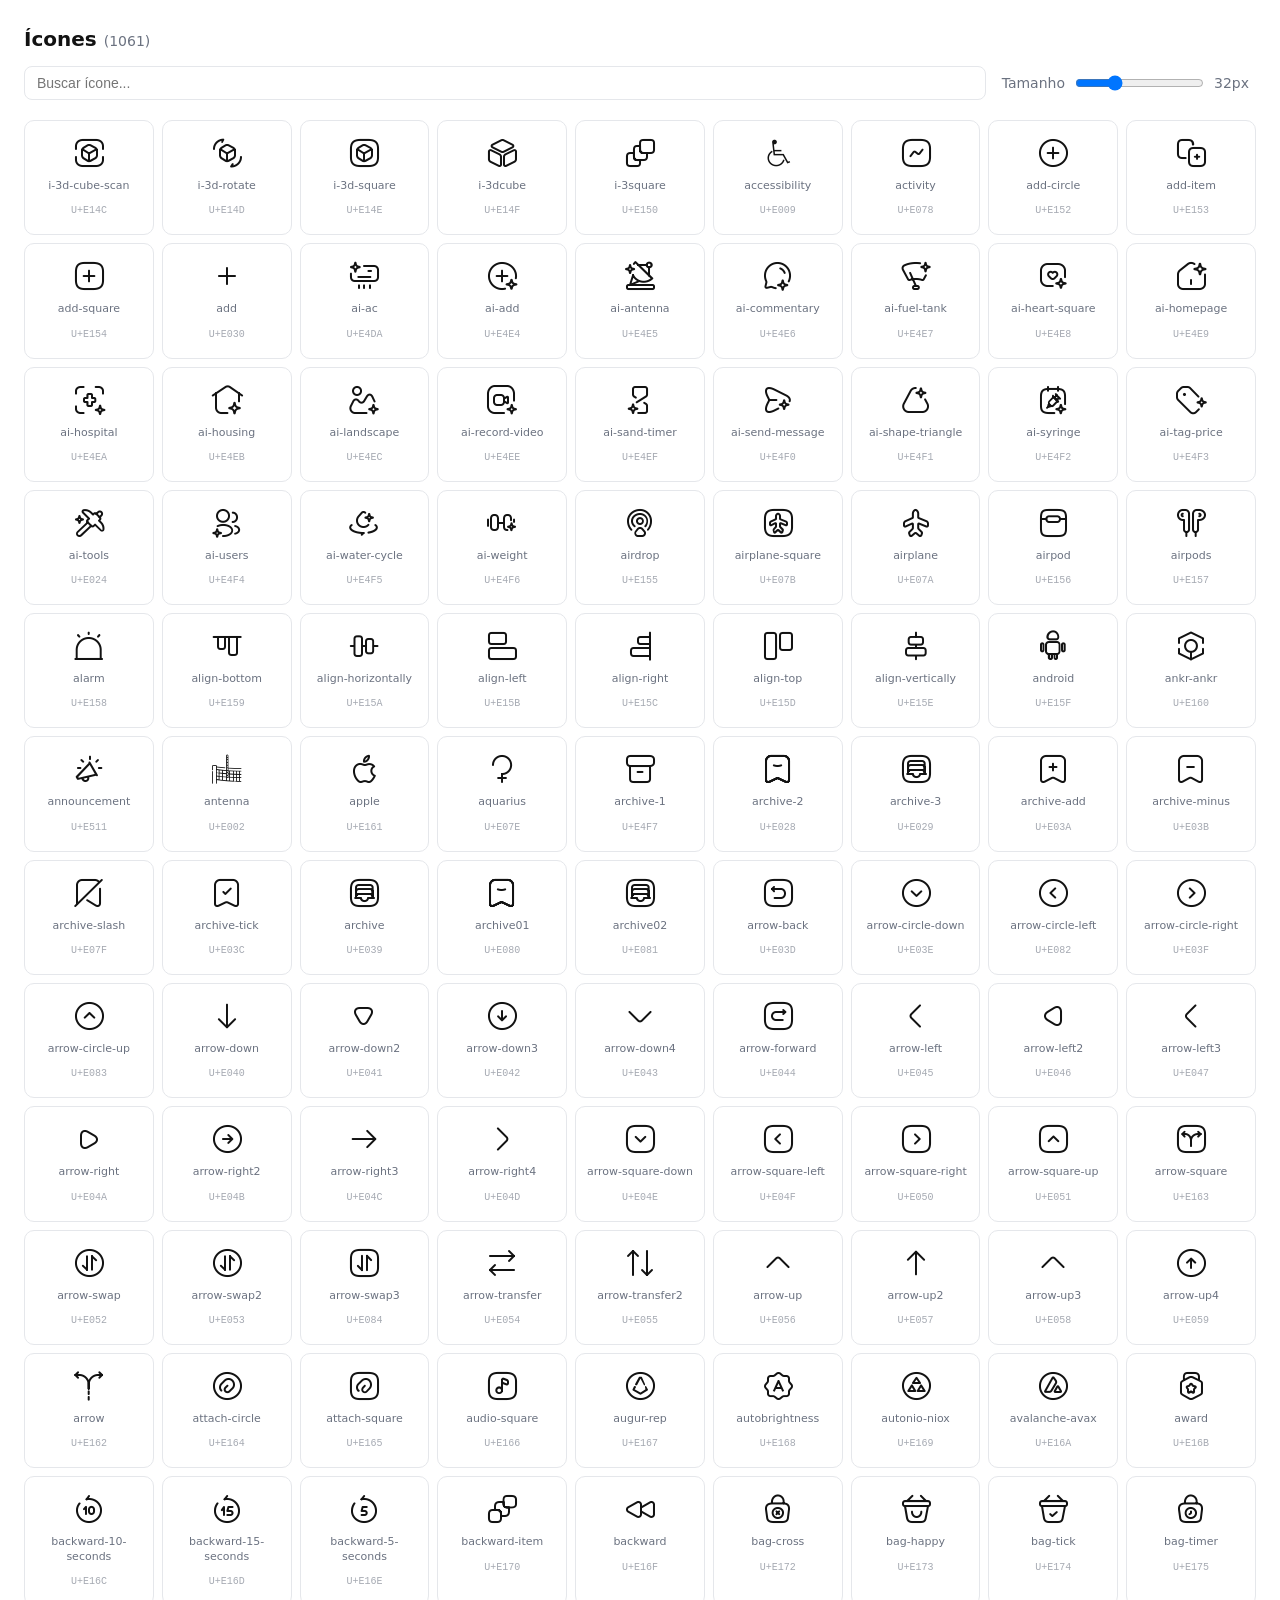
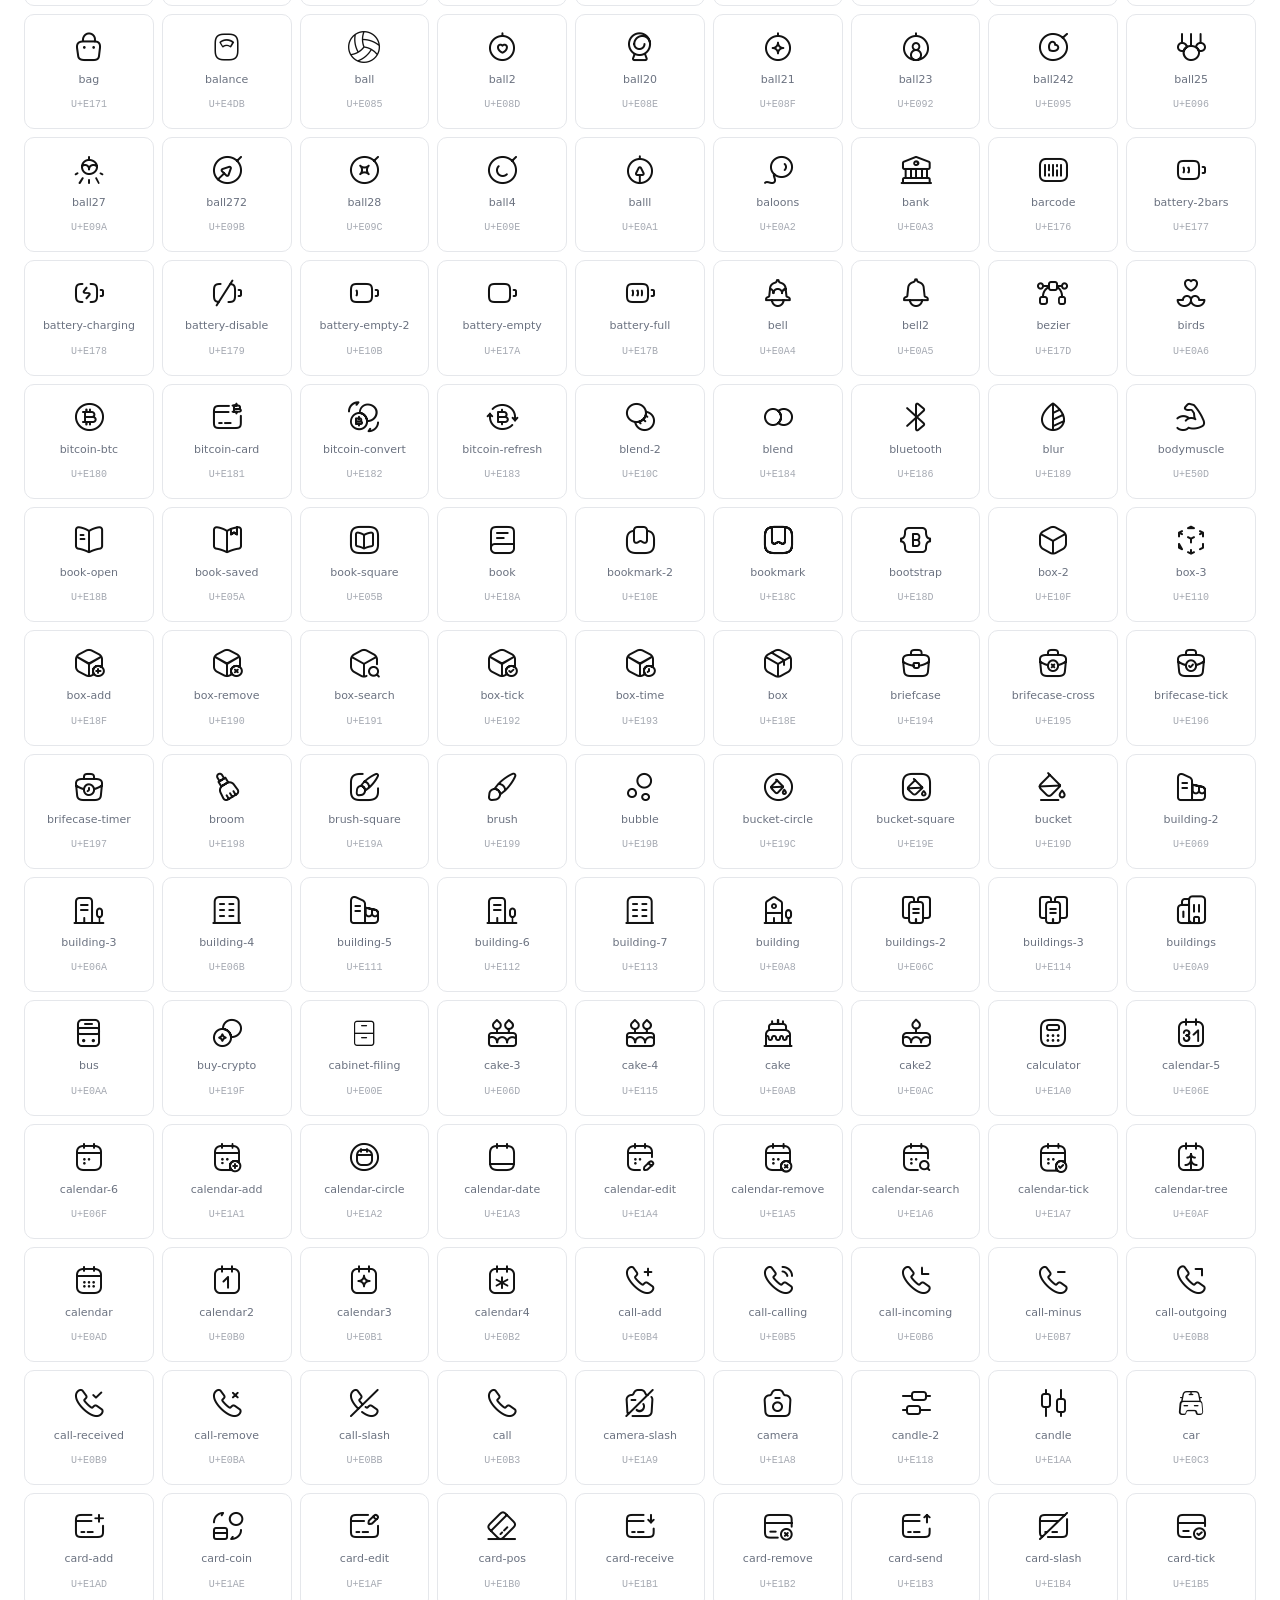
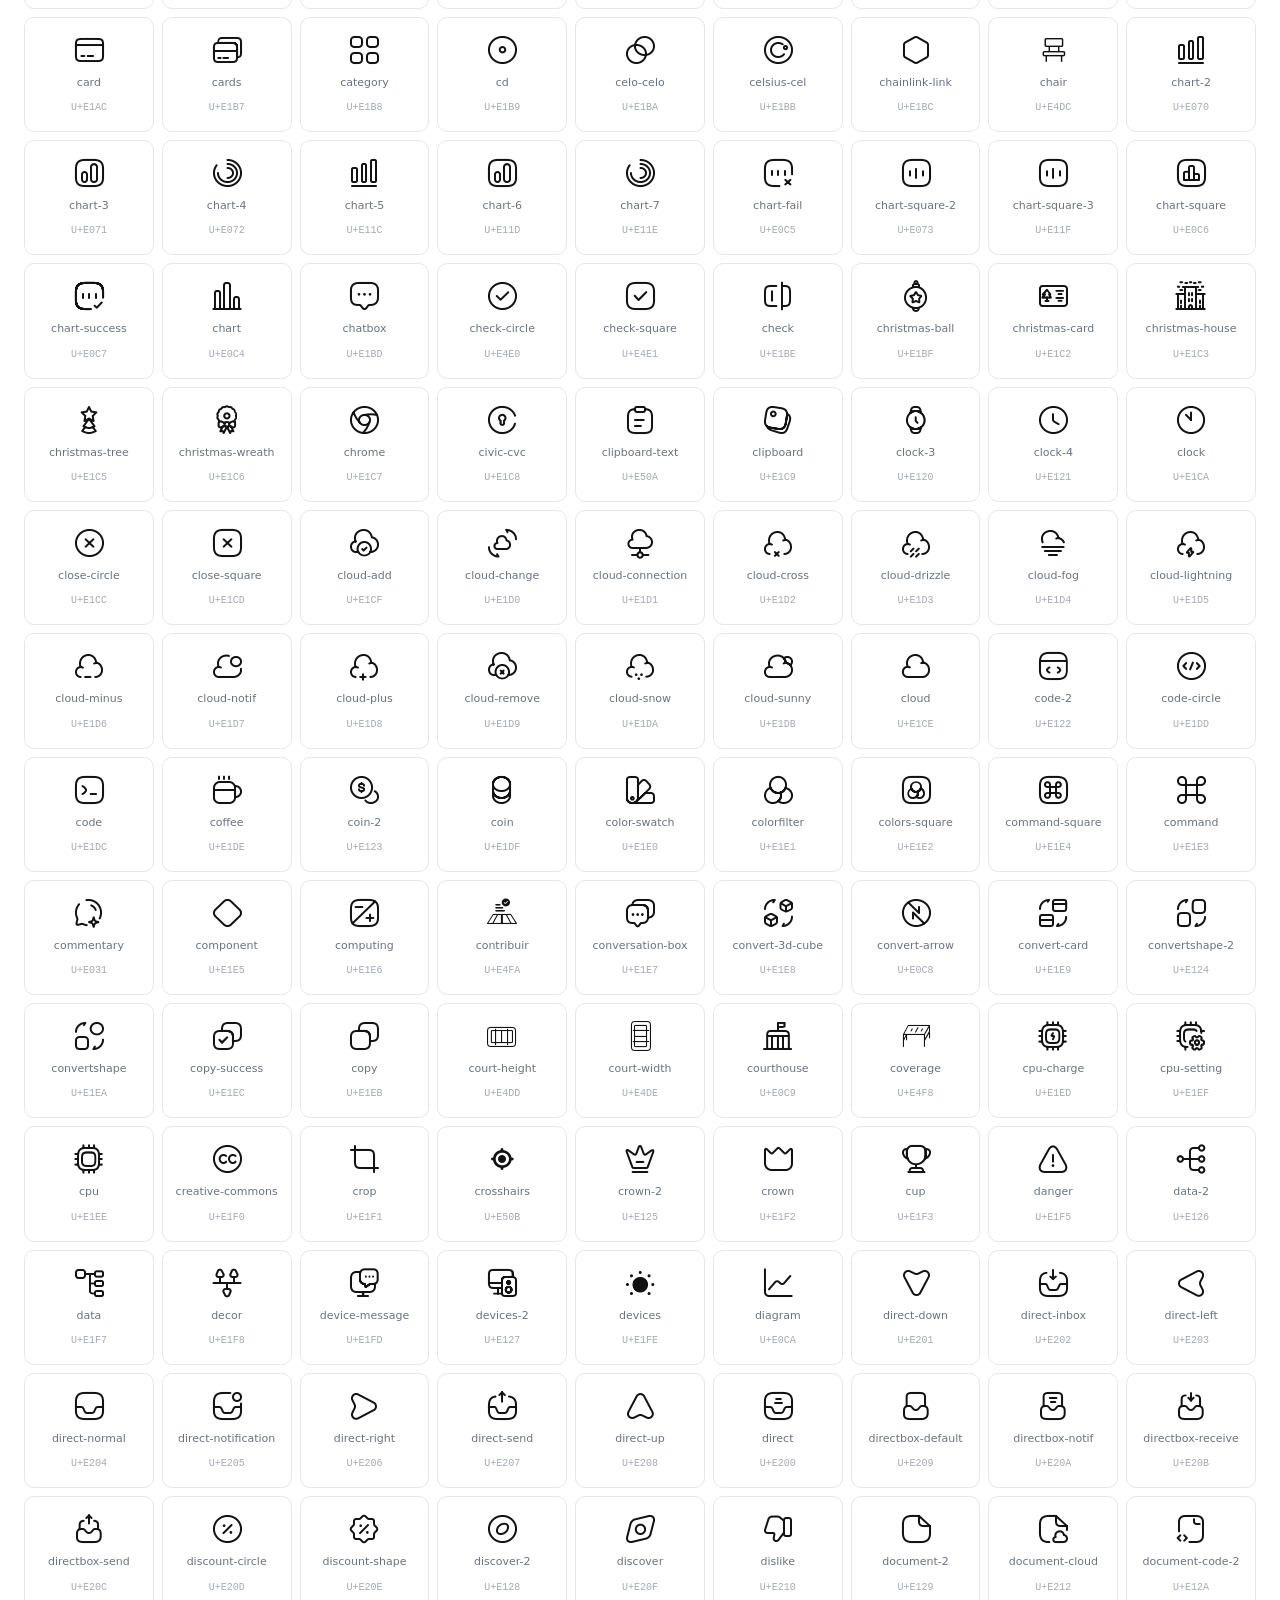
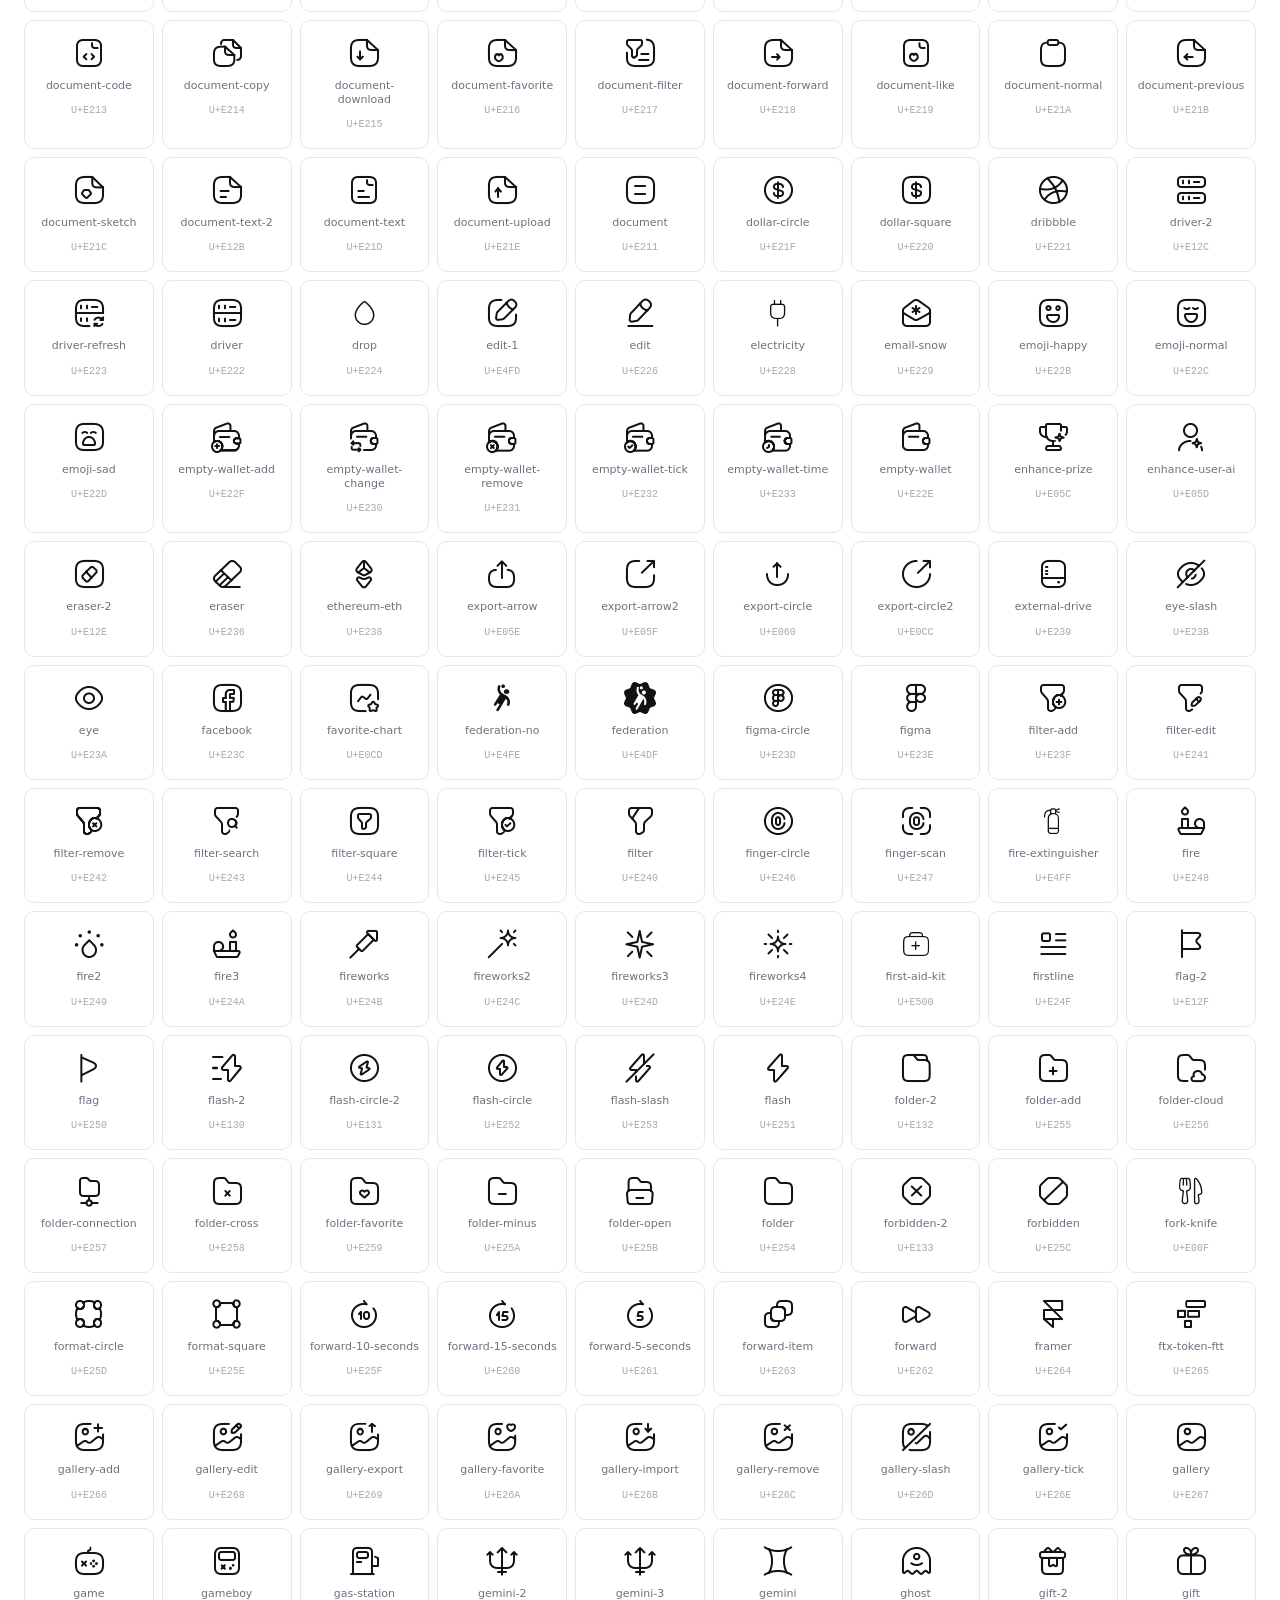
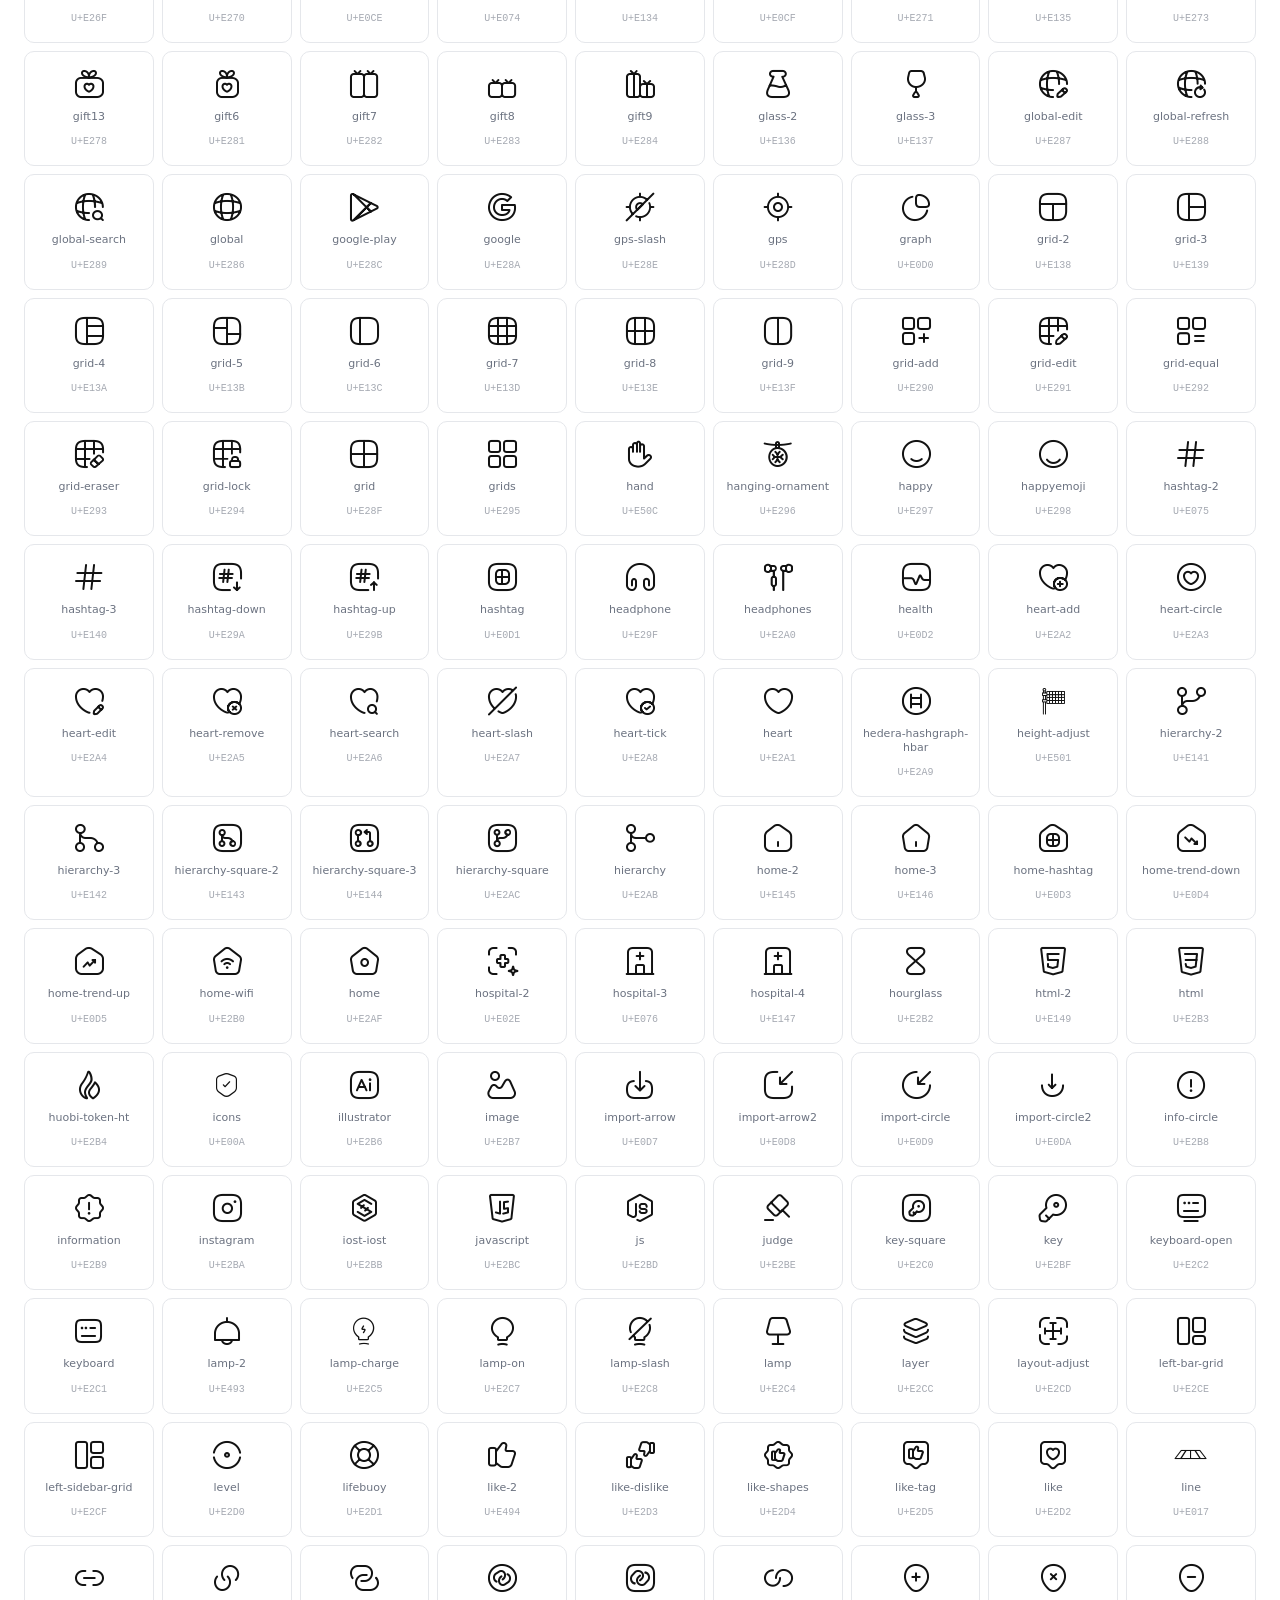
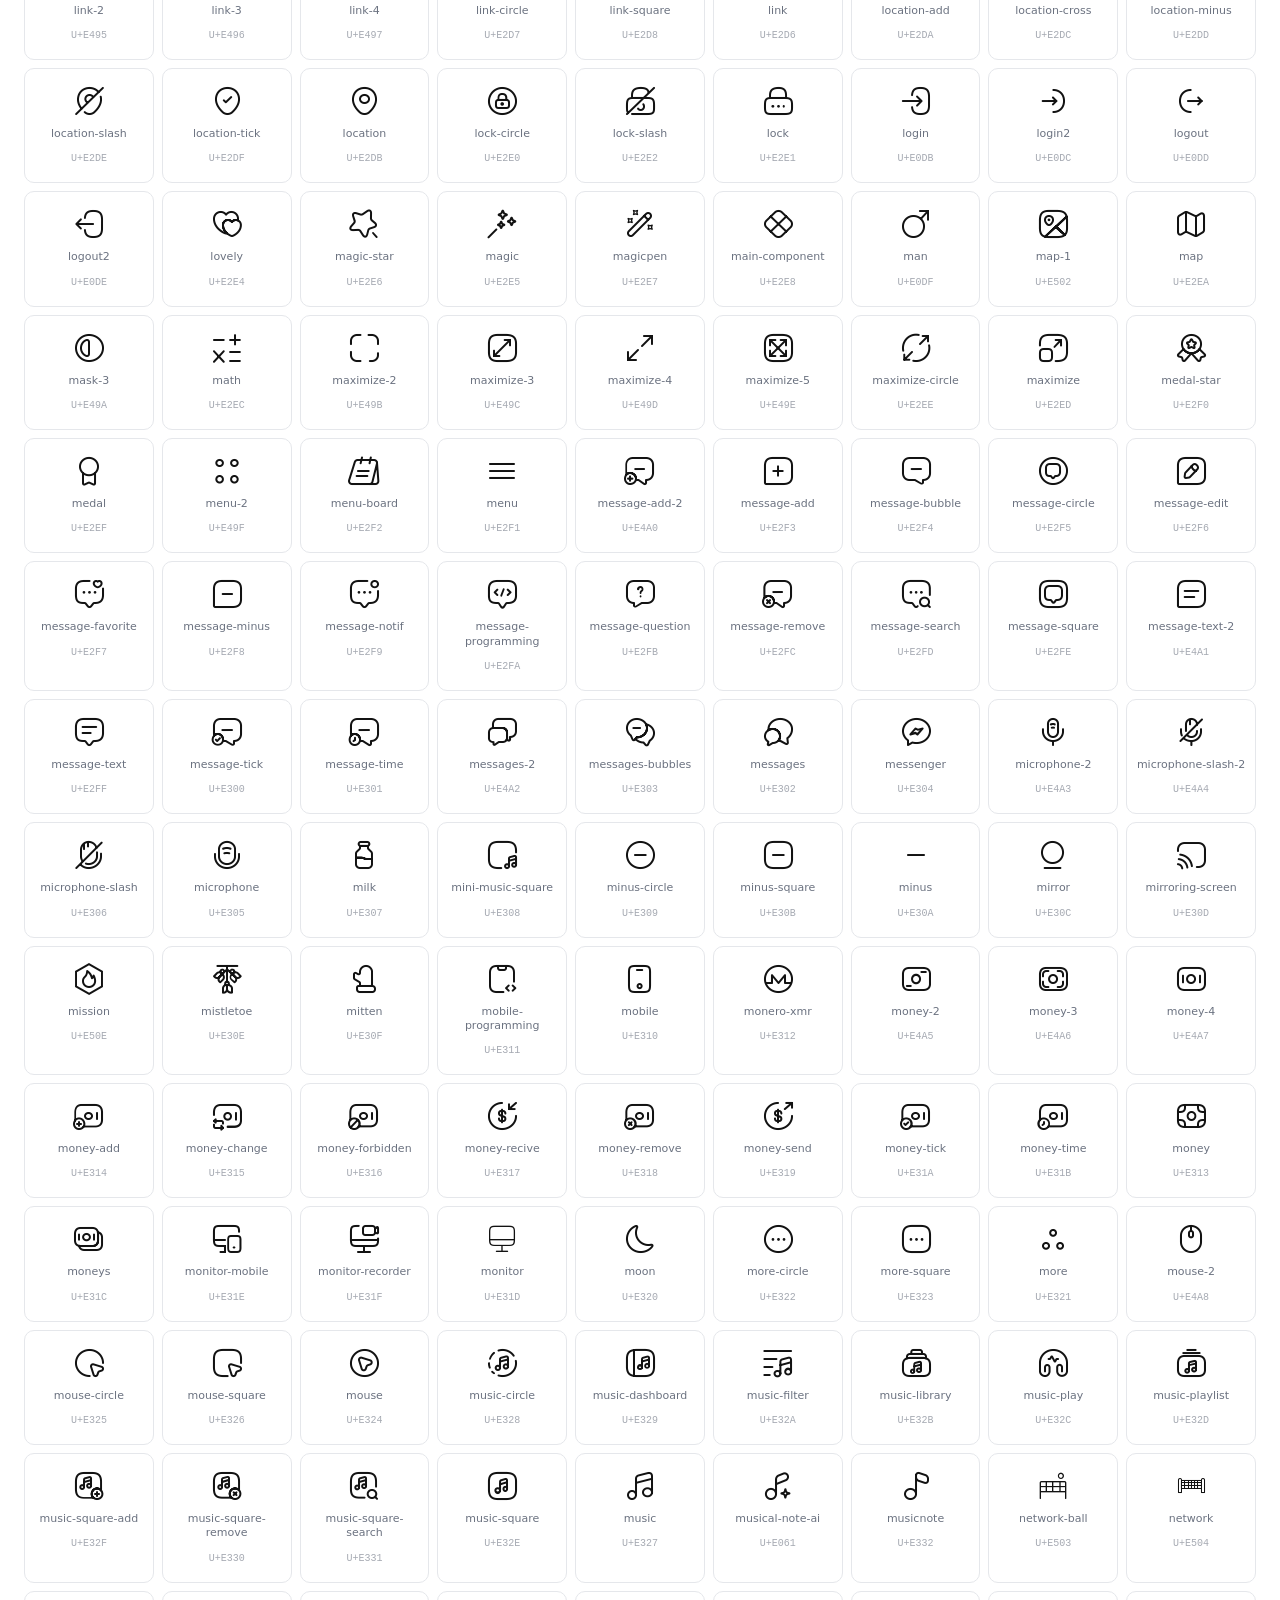
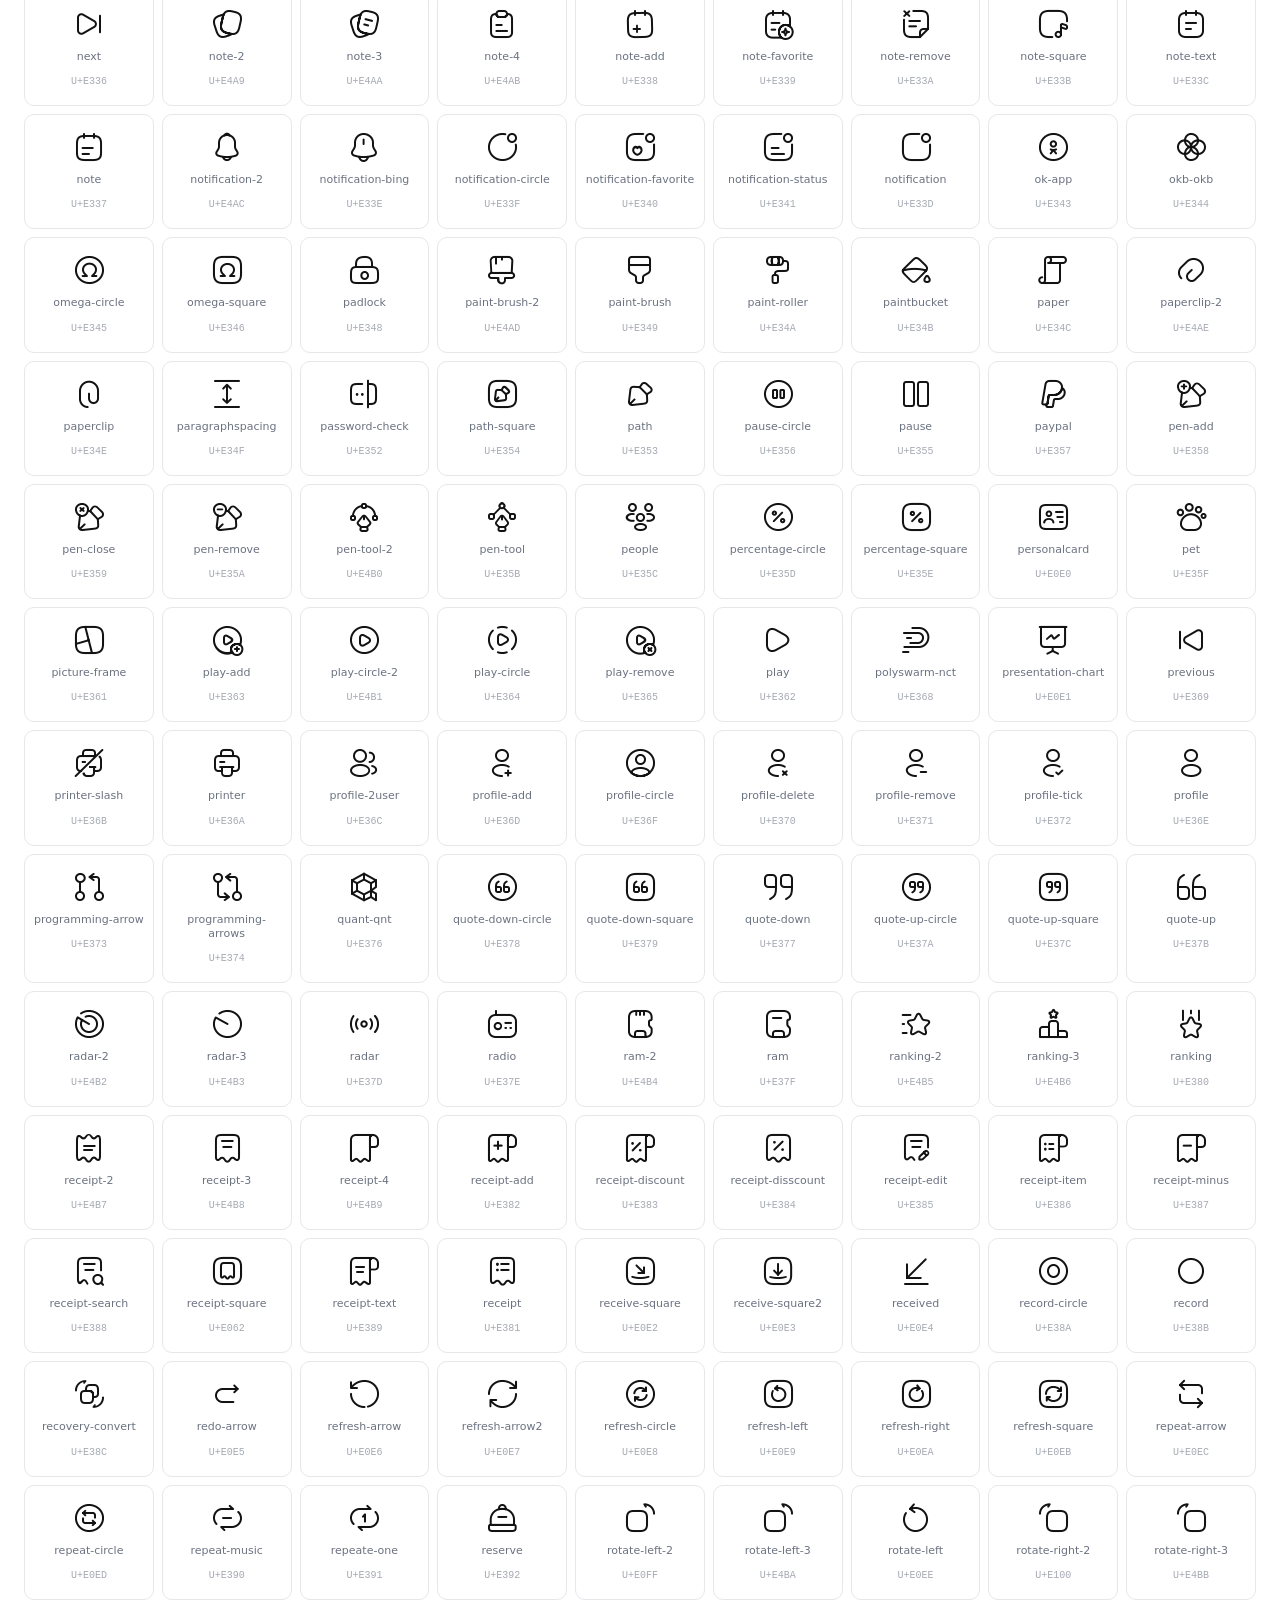
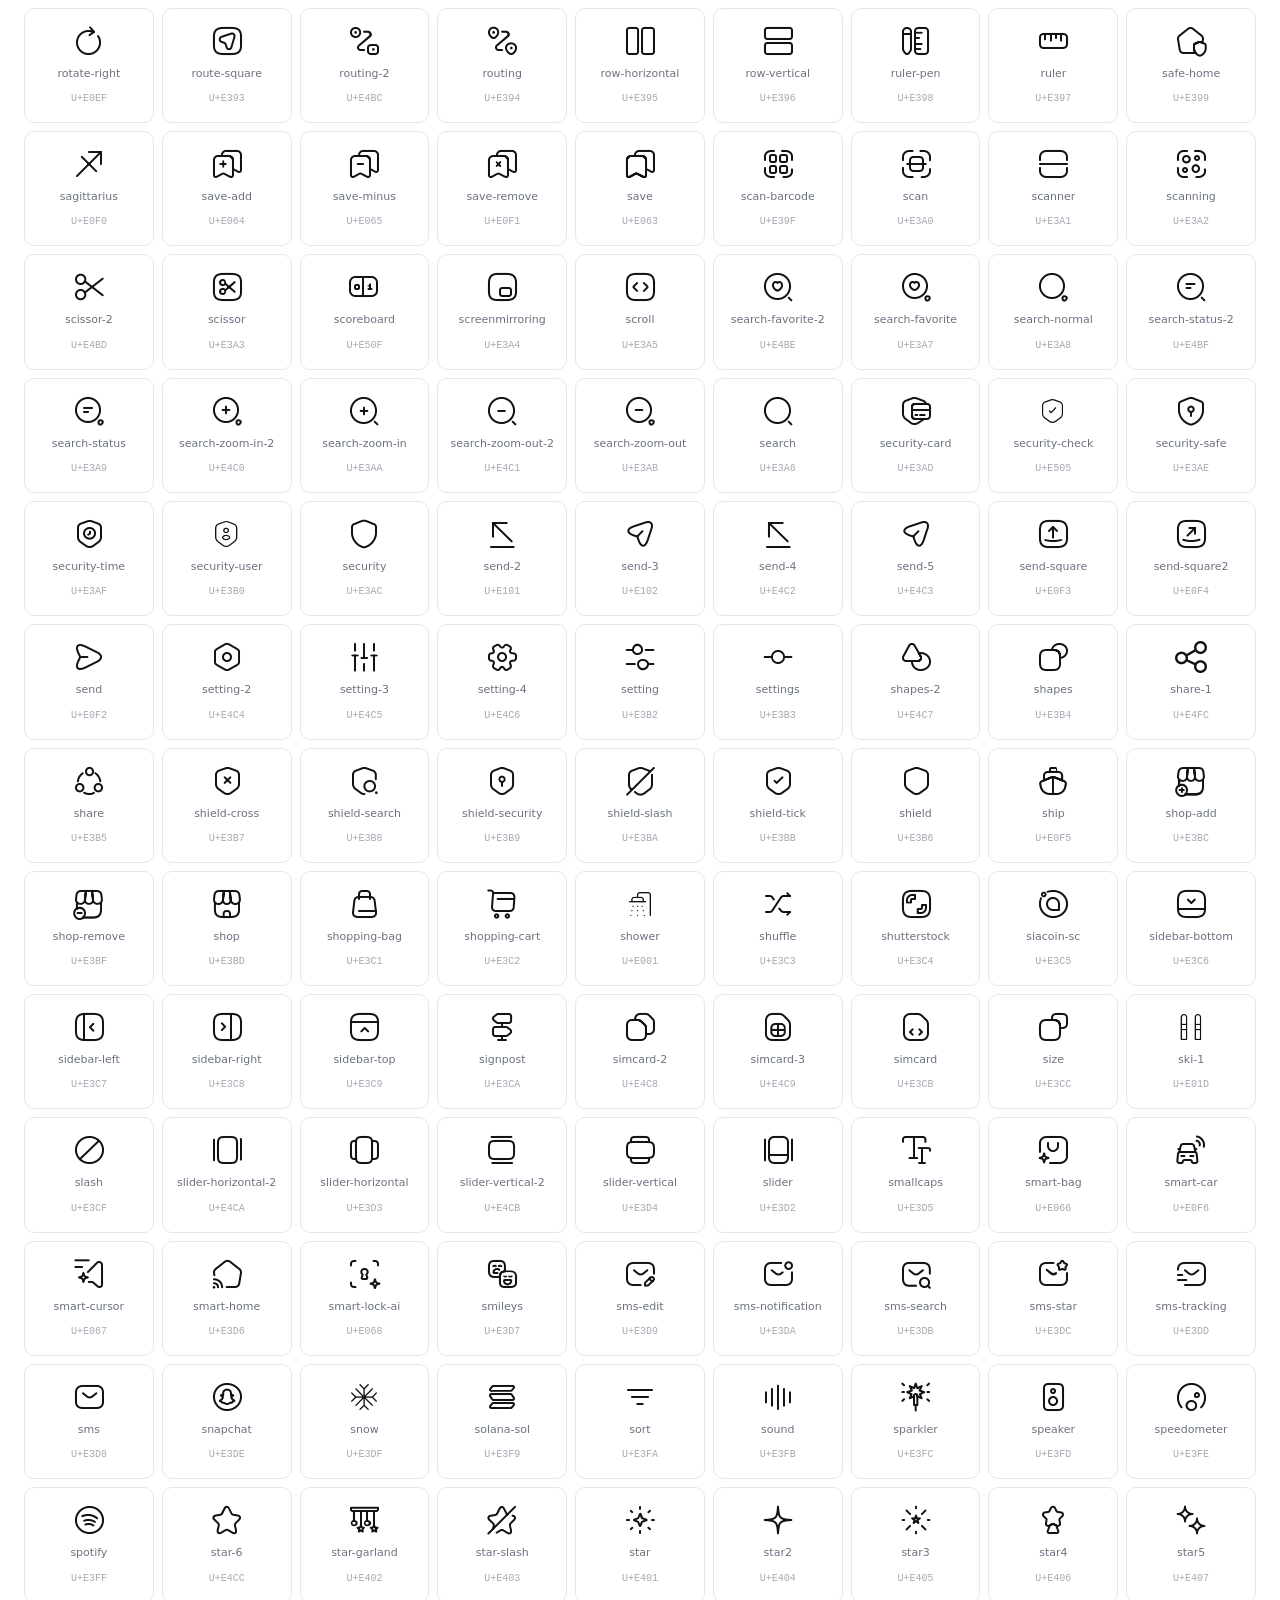
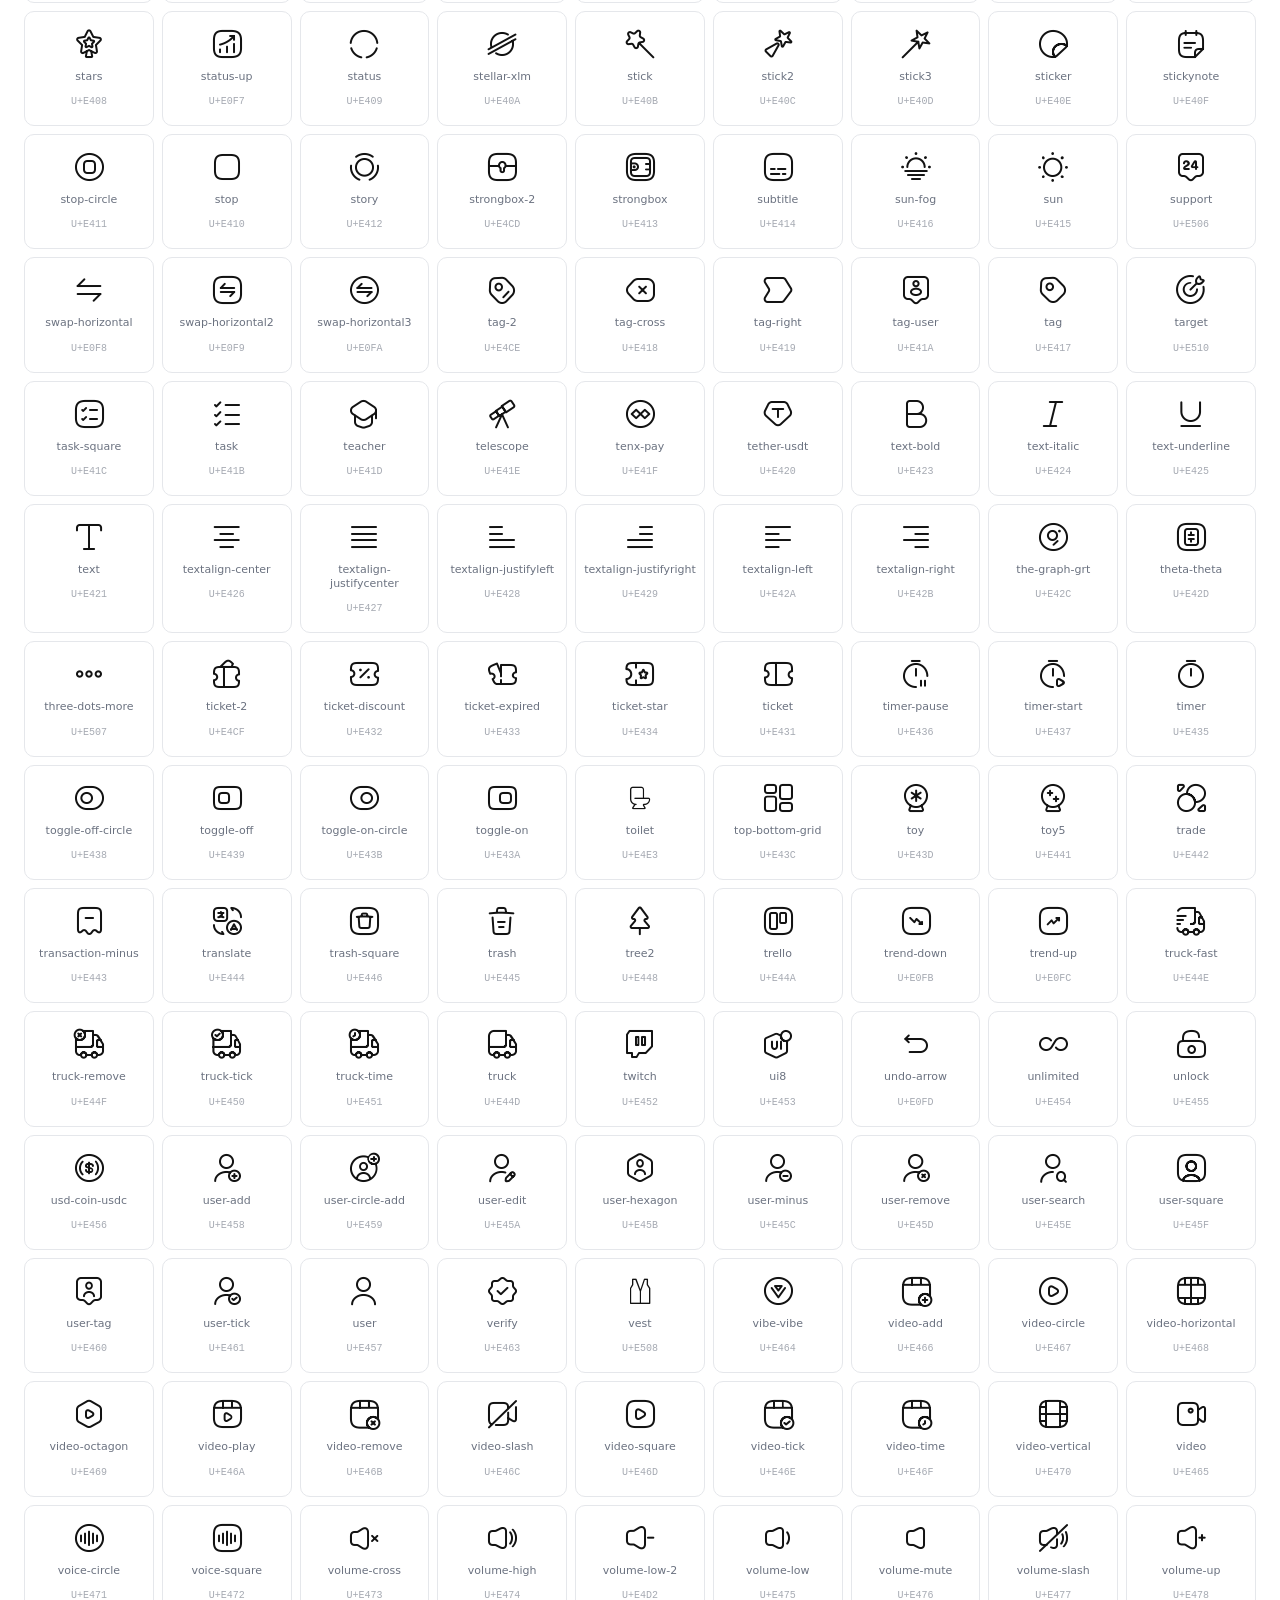
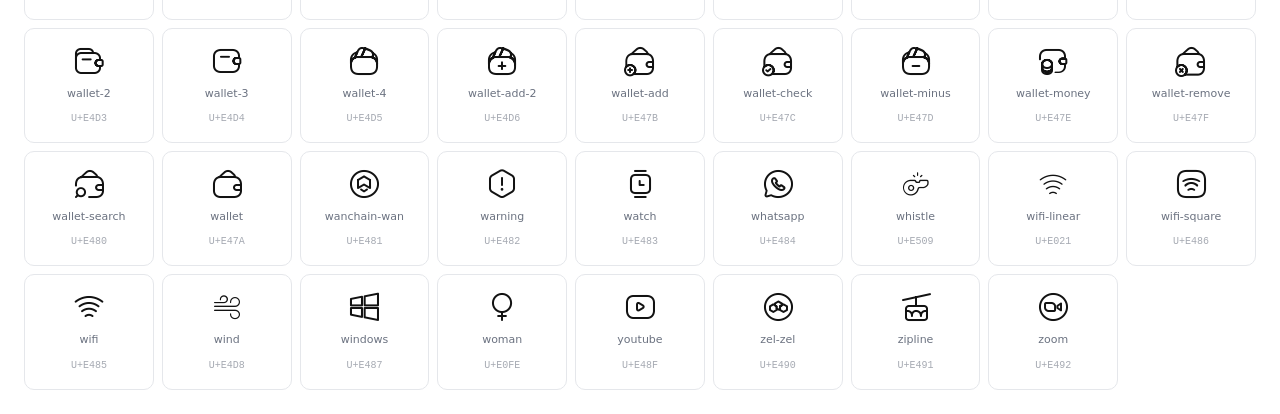
<file: viewer/index.html>
<!doctype html>
<html lang="pt-BR">

<head>
  <meta charset="utf-8" />
  <meta name="viewport" content="width=device-width, initial-scale=1" />
  <title>Ícones</title>
  <!-- O CSS gerado traz o @font-face + as classes .icon-*.
         O viewer consome exatamente o mesmo arquivo que a sua aplicação vai
         consumir — se funciona aqui, funciona lá.

         O NOME PRECISA BATER com FONT_NAME de build/lib/paths.js. Já apontou
         para "icons.css" depois que o build passou a gerar "seven_icons.css":
         o icons.js (índice) era o novo e a fonte era a velha, então todo ícone
         adicionado depois do último build antigo aparecia como célula VAZIA. -->
  <link rel="stylesheet" href="seven_icons.css" />
  <link rel="stylesheet" href="style.css" />
</head>

<body>
  <header>
    <h1>Ícones <span id="count" class="count"></span></h1>
    <div class="controls">
      <input id="search" type="search" placeholder="Buscar ícone..." autocomplete="off" />
      <label class="size">
        Tamanho
        <input id="size" type="range" min="16" max="72" value="32" />
        <output id="size-val">32px</output>
      </label>
    </div>
  </header>

  <main id="grid" class="grid" aria-live="polite"></main>

  <p id="empty" class="empty" hidden>Nenhum ícone encontrado.</p>

  <!-- <dialog> nativo: dá backdrop, foco preso e Esc de graça, sem lib. -->
  <dialog id="confirm" class="confirm">
    <h2>Apagar ícone?</h2>
    <p class="confirm-target">
      <span id="confirm-glyph" class="icon" aria-hidden="true"></span>
      <code id="confirm-file"></code>
    </p>
    <p class="confirm-warn">
      O arquivo vai para <code>svg/_deleted/</code> — dá para restaurar com um
      <code>mv</code>. A fonte só reflete isso depois de
      <code>npm run build</code>.
    </p>
    <div class="confirm-actions">
      <button id="confirm-cancel" type="button" class="btn">Cancelar</button>
      <button id="confirm-ok" type="button" class="btn btn-danger">Apagar</button>
    </div>
  </dialog>

  <div id="toast" class="toast" role="status" aria-live="polite"></div>

  <!-- Ordem importa: icons.js define window.__ICONS__ antes de app.js usá-lo.
       Sem type="module" para permitir abrir via file:// (duplo-clique). -->
  <script src="icons.js"></script>
  <script src="app.js"></script>
</body>

</html>
</file>
<file: viewer/seven_icons.css>
/* GERADO POR build/build.js — NÃO EDITE À MÃO. Suas mudanças serão perdidas. */

@font-face {
  font-family: "SevenIcons";
  src: url("./seven_icons.ttf") format("truetype");
  font-weight: normal;
  font-style: normal;
  font-display: block;
}

/* Uso:  <i class="icon icon-homepage"></i>  */
.icon {
  font-family: "SevenIcons" !important;
  speak: never;
  font-style: normal;
  font-weight: normal;
  font-variant: normal;
  text-transform: none;
  line-height: 1;
  display: inline-block;
  vertical-align: middle;
  /* herda color e font-size do contexto — é a vantagem de ser fonte */
  -webkit-font-smoothing: antialiased;
  -moz-osx-font-smoothing: grayscale;
}

.icon-i-3d-cube-scan::before { content: "\e14c"; }
.icon-i-3d-rotate::before { content: "\e14d"; }
.icon-i-3d-square::before { content: "\e14e"; }
.icon-i-3dcube::before { content: "\e14f"; }
.icon-i-3square::before { content: "\e150"; }
.icon-accessibility::before { content: "\e009"; }
.icon-activity::before { content: "\e078"; }
.icon-add-circle::before { content: "\e152"; }
.icon-add-item::before { content: "\e153"; }
.icon-add-square::before { content: "\e154"; }
.icon-add::before { content: "\e030"; }
.icon-ai-ac::before { content: "\e4da"; }
.icon-ai-add::before { content: "\e4e4"; }
.icon-ai-antenna::before { content: "\e4e5"; }
.icon-ai-commentary::before { content: "\e4e6"; }
.icon-ai-fuel-tank::before { content: "\e4e7"; }
.icon-ai-heart-square::before { content: "\e4e8"; }
.icon-ai-homepage::before { content: "\e4e9"; }
.icon-ai-hospital::before { content: "\e4ea"; }
.icon-ai-housing::before { content: "\e4eb"; }
.icon-ai-landscape::before { content: "\e4ec"; }
.icon-ai-record-video::before { content: "\e4ee"; }
.icon-ai-sand-timer::before { content: "\e4ef"; }
.icon-ai-send-message::before { content: "\e4f0"; }
.icon-ai-shape-triangle::before { content: "\e4f1"; }
.icon-ai-syringe::before { content: "\e4f2"; }
.icon-ai-tag-price::before { content: "\e4f3"; }
.icon-ai-tools::before { content: "\e024"; }
.icon-ai-users::before { content: "\e4f4"; }
.icon-ai-water-cycle::before { content: "\e4f5"; }
.icon-ai-weight::before { content: "\e4f6"; }
.icon-airdrop::before { content: "\e155"; }
.icon-airplane-square::before { content: "\e07b"; }
.icon-airplane::before { content: "\e07a"; }
.icon-airpod::before { content: "\e156"; }
.icon-airpods::before { content: "\e157"; }
.icon-alarm::before { content: "\e158"; }
.icon-align-bottom::before { content: "\e159"; }
.icon-align-horizontally::before { content: "\e15a"; }
.icon-align-left::before { content: "\e15b"; }
.icon-align-right::before { content: "\e15c"; }
.icon-align-top::before { content: "\e15d"; }
.icon-align-vertically::before { content: "\e15e"; }
.icon-android::before { content: "\e15f"; }
.icon-ankr-ankr::before { content: "\e160"; }
.icon-announcement::before { content: "\e511"; }
.icon-antenna::before { content: "\e002"; }
.icon-apple::before { content: "\e161"; }
.icon-aquarius::before { content: "\e07e"; }
.icon-archive-1::before { content: "\e4f7"; }
.icon-archive-2::before { content: "\e028"; }
.icon-archive-3::before { content: "\e029"; }
.icon-archive-add::before { content: "\e03a"; }
.icon-archive-minus::before { content: "\e03b"; }
.icon-archive-slash::before { content: "\e07f"; }
.icon-archive-tick::before { content: "\e03c"; }
.icon-archive::before { content: "\e039"; }
.icon-archive01::before { content: "\e080"; }
.icon-archive02::before { content: "\e081"; }
.icon-arrow-back::before { content: "\e03d"; }
.icon-arrow-circle-down::before { content: "\e03e"; }
.icon-arrow-circle-left::before { content: "\e082"; }
.icon-arrow-circle-right::before { content: "\e03f"; }
.icon-arrow-circle-up::before { content: "\e083"; }
.icon-arrow-down::before { content: "\e040"; }
.icon-arrow-down2::before { content: "\e041"; }
.icon-arrow-down3::before { content: "\e042"; }
.icon-arrow-down4::before { content: "\e043"; }
.icon-arrow-forward::before { content: "\e044"; }
.icon-arrow-left::before { content: "\e045"; }
.icon-arrow-left2::before { content: "\e046"; }
.icon-arrow-left3::before { content: "\e047"; }
.icon-arrow-right::before { content: "\e04a"; }
.icon-arrow-right2::before { content: "\e04b"; }
.icon-arrow-right3::before { content: "\e04c"; }
.icon-arrow-right4::before { content: "\e04d"; }
.icon-arrow-square-down::before { content: "\e04e"; }
.icon-arrow-square-left::before { content: "\e04f"; }
.icon-arrow-square-right::before { content: "\e050"; }
.icon-arrow-square-up::before { content: "\e051"; }
.icon-arrow-square::before { content: "\e163"; }
.icon-arrow-swap::before { content: "\e052"; }
.icon-arrow-swap2::before { content: "\e053"; }
.icon-arrow-swap3::before { content: "\e084"; }
.icon-arrow-transfer::before { content: "\e054"; }
.icon-arrow-transfer2::before { content: "\e055"; }
.icon-arrow-up::before { content: "\e056"; }
.icon-arrow-up2::before { content: "\e057"; }
.icon-arrow-up3::before { content: "\e058"; }
.icon-arrow-up4::before { content: "\e059"; }
.icon-arrow::before { content: "\e162"; }
.icon-attach-circle::before { content: "\e164"; }
.icon-attach-square::before { content: "\e165"; }
.icon-audio-square::before { content: "\e166"; }
.icon-augur-rep::before { content: "\e167"; }
.icon-autobrightness::before { content: "\e168"; }
.icon-autonio-niox::before { content: "\e169"; }
.icon-avalanche-avax::before { content: "\e16a"; }
.icon-award::before { content: "\e16b"; }
.icon-backward-10-seconds::before { content: "\e16c"; }
.icon-backward-15-seconds::before { content: "\e16d"; }
.icon-backward-5-seconds::before { content: "\e16e"; }
.icon-backward-item::before { content: "\e170"; }
.icon-backward::before { content: "\e16f"; }
.icon-bag-cross::before { content: "\e172"; }
.icon-bag-happy::before { content: "\e173"; }
.icon-bag-tick::before { content: "\e174"; }
.icon-bag-timer::before { content: "\e175"; }
.icon-bag::before { content: "\e171"; }
.icon-balance::before { content: "\e4db"; }
.icon-ball::before { content: "\e085"; }
.icon-ball2::before { content: "\e08d"; }
.icon-ball20::before { content: "\e08e"; }
.icon-ball21::before { content: "\e08f"; }
.icon-ball23::before { content: "\e092"; }
.icon-ball242::before { content: "\e095"; }
.icon-ball25::before { content: "\e096"; }
.icon-ball27::before { content: "\e09a"; }
.icon-ball272::before { content: "\e09b"; }
.icon-ball28::before { content: "\e09c"; }
.icon-ball4::before { content: "\e09e"; }
.icon-balll::before { content: "\e0a1"; }
.icon-baloons::before { content: "\e0a2"; }
.icon-bank::before { content: "\e0a3"; }
.icon-barcode::before { content: "\e176"; }
.icon-battery-2bars::before { content: "\e177"; }
.icon-battery-charging::before { content: "\e178"; }
.icon-battery-disable::before { content: "\e179"; }
.icon-battery-empty-2::before { content: "\e10b"; }
.icon-battery-empty::before { content: "\e17a"; }
.icon-battery-full::before { content: "\e17b"; }
.icon-bell::before { content: "\e0a4"; }
.icon-bell2::before { content: "\e0a5"; }
.icon-bezier::before { content: "\e17d"; }
.icon-birds::before { content: "\e0a6"; }
.icon-bitcoin-btc::before { content: "\e180"; }
.icon-bitcoin-card::before { content: "\e181"; }
.icon-bitcoin-convert::before { content: "\e182"; }
.icon-bitcoin-refresh::before { content: "\e183"; }
.icon-blend-2::before { content: "\e10c"; }
.icon-blend::before { content: "\e184"; }
.icon-bluetooth::before { content: "\e186"; }
.icon-blur::before { content: "\e189"; }
.icon-bodymuscle::before { content: "\e50d"; }
.icon-book-open::before { content: "\e18b"; }
.icon-book-saved::before { content: "\e05a"; }
.icon-book-square::before { content: "\e05b"; }
.icon-book::before { content: "\e18a"; }
.icon-bookmark-2::before { content: "\e10e"; }
.icon-bookmark::before { content: "\e18c"; }
.icon-bootstrap::before { content: "\e18d"; }
.icon-box-2::before { content: "\e10f"; }
.icon-box-3::before { content: "\e110"; }
.icon-box-add::before { content: "\e18f"; }
.icon-box-remove::before { content: "\e190"; }
.icon-box-search::before { content: "\e191"; }
.icon-box-tick::before { content: "\e192"; }
.icon-box-time::before { content: "\e193"; }
.icon-box::before { content: "\e18e"; }
.icon-briefcase::before { content: "\e194"; }
.icon-brifecase-cross::before { content: "\e195"; }
.icon-brifecase-tick::before { content: "\e196"; }
.icon-brifecase-timer::before { content: "\e197"; }
.icon-broom::before { content: "\e198"; }
.icon-brush-square::before { content: "\e19a"; }
.icon-brush::before { content: "\e199"; }
.icon-bubble::before { content: "\e19b"; }
.icon-bucket-circle::before { content: "\e19c"; }
.icon-bucket-square::before { content: "\e19e"; }
.icon-bucket::before { content: "\e19d"; }
.icon-building-2::before { content: "\e069"; }
.icon-building-3::before { content: "\e06a"; }
.icon-building-4::before { content: "\e06b"; }
.icon-building-5::before { content: "\e111"; }
.icon-building-6::before { content: "\e112"; }
.icon-building-7::before { content: "\e113"; }
.icon-building::before { content: "\e0a8"; }
.icon-buildings-2::before { content: "\e06c"; }
.icon-buildings-3::before { content: "\e114"; }
.icon-buildings::before { content: "\e0a9"; }
.icon-bus::before { content: "\e0aa"; }
.icon-buy-crypto::before { content: "\e19f"; }
.icon-cabinet-filing::before { content: "\e00e"; }
.icon-cake-3::before { content: "\e06d"; }
.icon-cake-4::before { content: "\e115"; }
.icon-cake::before { content: "\e0ab"; }
.icon-cake2::before { content: "\e0ac"; }
.icon-calculator::before { content: "\e1a0"; }
.icon-calendar-5::before { content: "\e06e"; }
.icon-calendar-6::before { content: "\e06f"; }
.icon-calendar-add::before { content: "\e1a1"; }
.icon-calendar-circle::before { content: "\e1a2"; }
.icon-calendar-date::before { content: "\e1a3"; }
.icon-calendar-edit::before { content: "\e1a4"; }
.icon-calendar-remove::before { content: "\e1a5"; }
.icon-calendar-search::before { content: "\e1a6"; }
.icon-calendar-tick::before { content: "\e1a7"; }
.icon-calendar-tree::before { content: "\e0af"; }
.icon-calendar::before { content: "\e0ad"; }
.icon-calendar2::before { content: "\e0b0"; }
.icon-calendar3::before { content: "\e0b1"; }
.icon-calendar4::before { content: "\e0b2"; }
.icon-call-add::before { content: "\e0b4"; }
.icon-call-calling::before { content: "\e0b5"; }
.icon-call-incoming::before { content: "\e0b6"; }
.icon-call-minus::before { content: "\e0b7"; }
.icon-call-outgoing::before { content: "\e0b8"; }
.icon-call-received::before { content: "\e0b9"; }
.icon-call-remove::before { content: "\e0ba"; }
.icon-call-slash::before { content: "\e0bb"; }
.icon-call::before { content: "\e0b3"; }
.icon-camera-slash::before { content: "\e1a9"; }
.icon-camera::before { content: "\e1a8"; }
.icon-candle-2::before { content: "\e118"; }
.icon-candle::before { content: "\e1aa"; }
.icon-car::before { content: "\e0c3"; }
.icon-card-add::before { content: "\e1ad"; }
.icon-card-coin::before { content: "\e1ae"; }
.icon-card-edit::before { content: "\e1af"; }
.icon-card-pos::before { content: "\e1b0"; }
.icon-card-receive::before { content: "\e1b1"; }
.icon-card-remove::before { content: "\e1b2"; }
.icon-card-send::before { content: "\e1b3"; }
.icon-card-slash::before { content: "\e1b4"; }
.icon-card-tick::before { content: "\e1b5"; }
.icon-card::before { content: "\e1ac"; }
.icon-cards::before { content: "\e1b7"; }
.icon-category::before { content: "\e1b8"; }
.icon-cd::before { content: "\e1b9"; }
.icon-celo-celo::before { content: "\e1ba"; }
.icon-celsius-cel::before { content: "\e1bb"; }
.icon-chainlink-link::before { content: "\e1bc"; }
.icon-chair::before { content: "\e4dc"; }
.icon-chart-2::before { content: "\e070"; }
.icon-chart-3::before { content: "\e071"; }
.icon-chart-4::before { content: "\e072"; }
.icon-chart-5::before { content: "\e11c"; }
.icon-chart-6::before { content: "\e11d"; }
.icon-chart-7::before { content: "\e11e"; }
.icon-chart-fail::before { content: "\e0c5"; }
.icon-chart-square-2::before { content: "\e073"; }
.icon-chart-square-3::before { content: "\e11f"; }
.icon-chart-square::before { content: "\e0c6"; }
.icon-chart-success::before { content: "\e0c7"; }
.icon-chart::before { content: "\e0c4"; }
.icon-chatbox::before { content: "\e1bd"; }
.icon-check-circle::before { content: "\e4e0"; }
.icon-check-square::before { content: "\e4e1"; }
.icon-check::before { content: "\e1be"; }
.icon-christmas-ball::before { content: "\e1bf"; }
.icon-christmas-card::before { content: "\e1c2"; }
.icon-christmas-house::before { content: "\e1c3"; }
.icon-christmas-tree::before { content: "\e1c5"; }
.icon-christmas-wreath::before { content: "\e1c6"; }
.icon-chrome::before { content: "\e1c7"; }
.icon-civic-cvc::before { content: "\e1c8"; }
.icon-clipboard-text::before { content: "\e50a"; }
.icon-clipboard::before { content: "\e1c9"; }
.icon-clock-3::before { content: "\e120"; }
.icon-clock-4::before { content: "\e121"; }
.icon-clock::before { content: "\e1ca"; }
.icon-close-circle::before { content: "\e1cc"; }
.icon-close-square::before { content: "\e1cd"; }
.icon-cloud-add::before { content: "\e1cf"; }
.icon-cloud-change::before { content: "\e1d0"; }
.icon-cloud-connection::before { content: "\e1d1"; }
.icon-cloud-cross::before { content: "\e1d2"; }
.icon-cloud-drizzle::before { content: "\e1d3"; }
.icon-cloud-fog::before { content: "\e1d4"; }
.icon-cloud-lightning::before { content: "\e1d5"; }
.icon-cloud-minus::before { content: "\e1d6"; }
.icon-cloud-notif::before { content: "\e1d7"; }
.icon-cloud-plus::before { content: "\e1d8"; }
.icon-cloud-remove::before { content: "\e1d9"; }
.icon-cloud-snow::before { content: "\e1da"; }
.icon-cloud-sunny::before { content: "\e1db"; }
.icon-cloud::before { content: "\e1ce"; }
.icon-code-2::before { content: "\e122"; }
.icon-code-circle::before { content: "\e1dd"; }
.icon-code::before { content: "\e1dc"; }
.icon-coffee::before { content: "\e1de"; }
.icon-coin-2::before { content: "\e123"; }
.icon-coin::before { content: "\e1df"; }
.icon-color-swatch::before { content: "\e1e0"; }
.icon-colorfilter::before { content: "\e1e1"; }
.icon-colors-square::before { content: "\e1e2"; }
.icon-command-square::before { content: "\e1e4"; }
.icon-command::before { content: "\e1e3"; }
.icon-commentary::before { content: "\e031"; }
.icon-component::before { content: "\e1e5"; }
.icon-computing::before { content: "\e1e6"; }
.icon-contribuir::before { content: "\e4fa"; }
.icon-conversation-box::before { content: "\e1e7"; }
.icon-convert-3d-cube::before { content: "\e1e8"; }
.icon-convert-arrow::before { content: "\e0c8"; }
.icon-convert-card::before { content: "\e1e9"; }
.icon-convertshape-2::before { content: "\e124"; }
.icon-convertshape::before { content: "\e1ea"; }
.icon-copy-success::before { content: "\e1ec"; }
.icon-copy::before { content: "\e1eb"; }
.icon-court-height::before { content: "\e4dd"; }
.icon-court-width::before { content: "\e4de"; }
.icon-courthouse::before { content: "\e0c9"; }
.icon-coverage::before { content: "\e4f8"; }
.icon-cpu-charge::before { content: "\e1ed"; }
.icon-cpu-setting::before { content: "\e1ef"; }
.icon-cpu::before { content: "\e1ee"; }
.icon-creative-commons::before { content: "\e1f0"; }
.icon-crop::before { content: "\e1f1"; }
.icon-crosshairs::before { content: "\e50b"; }
.icon-crown-2::before { content: "\e125"; }
.icon-crown::before { content: "\e1f2"; }
.icon-cup::before { content: "\e1f3"; }
.icon-danger::before { content: "\e1f5"; }
.icon-data-2::before { content: "\e126"; }
.icon-data::before { content: "\e1f7"; }
.icon-decor::before { content: "\e1f8"; }
.icon-device-message::before { content: "\e1fd"; }
.icon-devices-2::before { content: "\e127"; }
.icon-devices::before { content: "\e1fe"; }
.icon-diagram::before { content: "\e0ca"; }
.icon-direct-down::before { content: "\e201"; }
.icon-direct-inbox::before { content: "\e202"; }
.icon-direct-left::before { content: "\e203"; }
.icon-direct-normal::before { content: "\e204"; }
.icon-direct-notification::before { content: "\e205"; }
.icon-direct-right::before { content: "\e206"; }
.icon-direct-send::before { content: "\e207"; }
.icon-direct-up::before { content: "\e208"; }
.icon-direct::before { content: "\e200"; }
.icon-directbox-default::before { content: "\e209"; }
.icon-directbox-notif::before { content: "\e20a"; }
.icon-directbox-receive::before { content: "\e20b"; }
.icon-directbox-send::before { content: "\e20c"; }
.icon-discount-circle::before { content: "\e20d"; }
.icon-discount-shape::before { content: "\e20e"; }
.icon-discover-2::before { content: "\e128"; }
.icon-discover::before { content: "\e20f"; }
.icon-dislike::before { content: "\e210"; }
.icon-document-2::before { content: "\e129"; }
.icon-document-cloud::before { content: "\e212"; }
.icon-document-code-2::before { content: "\e12a"; }
.icon-document-code::before { content: "\e213"; }
.icon-document-copy::before { content: "\e214"; }
.icon-document-download::before { content: "\e215"; }
.icon-document-favorite::before { content: "\e216"; }
.icon-document-filter::before { content: "\e217"; }
.icon-document-forward::before { content: "\e218"; }
.icon-document-like::before { content: "\e219"; }
.icon-document-normal::before { content: "\e21a"; }
.icon-document-previous::before { content: "\e21b"; }
.icon-document-sketch::before { content: "\e21c"; }
.icon-document-text-2::before { content: "\e12b"; }
.icon-document-text::before { content: "\e21d"; }
.icon-document-upload::before { content: "\e21e"; }
.icon-document::before { content: "\e211"; }
.icon-dollar-circle::before { content: "\e21f"; }
.icon-dollar-square::before { content: "\e220"; }
.icon-dribbble::before { content: "\e221"; }
.icon-driver-2::before { content: "\e12c"; }
.icon-driver-refresh::before { content: "\e223"; }
.icon-driver::before { content: "\e222"; }
.icon-drop::before { content: "\e224"; }
.icon-edit-1::before { content: "\e4fd"; }
.icon-edit::before { content: "\e226"; }
.icon-electricity::before { content: "\e228"; }
.icon-email-snow::before { content: "\e229"; }
.icon-emoji-happy::before { content: "\e22b"; }
.icon-emoji-normal::before { content: "\e22c"; }
.icon-emoji-sad::before { content: "\e22d"; }
.icon-empty-wallet-add::before { content: "\e22f"; }
.icon-empty-wallet-change::before { content: "\e230"; }
.icon-empty-wallet-remove::before { content: "\e231"; }
.icon-empty-wallet-tick::before { content: "\e232"; }
.icon-empty-wallet-time::before { content: "\e233"; }
.icon-empty-wallet::before { content: "\e22e"; }
.icon-enhance-prize::before { content: "\e05c"; }
.icon-enhance-user-ai::before { content: "\e05d"; }
.icon-eraser-2::before { content: "\e12e"; }
.icon-eraser::before { content: "\e236"; }
.icon-ethereum-eth::before { content: "\e238"; }
.icon-export-arrow::before { content: "\e05e"; }
.icon-export-arrow2::before { content: "\e05f"; }
.icon-export-circle::before { content: "\e060"; }
.icon-export-circle2::before { content: "\e0cc"; }
.icon-external-drive::before { content: "\e239"; }
.icon-eye-slash::before { content: "\e23b"; }
.icon-eye::before { content: "\e23a"; }
.icon-facebook::before { content: "\e23c"; }
.icon-favorite-chart::before { content: "\e0cd"; }
.icon-federation-no::before { content: "\e4fe"; }
.icon-federation::before { content: "\e4df"; }
.icon-figma-circle::before { content: "\e23d"; }
.icon-figma::before { content: "\e23e"; }
.icon-filter-add::before { content: "\e23f"; }
.icon-filter-edit::before { content: "\e241"; }
.icon-filter-remove::before { content: "\e242"; }
.icon-filter-search::before { content: "\e243"; }
.icon-filter-square::before { content: "\e244"; }
.icon-filter-tick::before { content: "\e245"; }
.icon-filter::before { content: "\e240"; }
.icon-finger-circle::before { content: "\e246"; }
.icon-finger-scan::before { content: "\e247"; }
.icon-fire-extinguisher::before { content: "\e4ff"; }
.icon-fire::before { content: "\e248"; }
.icon-fire2::before { content: "\e249"; }
.icon-fire3::before { content: "\e24a"; }
.icon-fireworks::before { content: "\e24b"; }
.icon-fireworks2::before { content: "\e24c"; }
.icon-fireworks3::before { content: "\e24d"; }
.icon-fireworks4::before { content: "\e24e"; }
.icon-first-aid-kit::before { content: "\e500"; }
.icon-firstline::before { content: "\e24f"; }
.icon-flag-2::before { content: "\e12f"; }
.icon-flag::before { content: "\e250"; }
.icon-flash-2::before { content: "\e130"; }
.icon-flash-circle-2::before { content: "\e131"; }
.icon-flash-circle::before { content: "\e252"; }
.icon-flash-slash::before { content: "\e253"; }
.icon-flash::before { content: "\e251"; }
.icon-folder-2::before { content: "\e132"; }
.icon-folder-add::before { content: "\e255"; }
.icon-folder-cloud::before { content: "\e256"; }
.icon-folder-connection::before { content: "\e257"; }
.icon-folder-cross::before { content: "\e258"; }
.icon-folder-favorite::before { content: "\e259"; }
.icon-folder-minus::before { content: "\e25a"; }
.icon-folder-open::before { content: "\e25b"; }
.icon-folder::before { content: "\e254"; }
.icon-forbidden-2::before { content: "\e133"; }
.icon-forbidden::before { content: "\e25c"; }
.icon-fork-knife::before { content: "\e00f"; }
.icon-format-circle::before { content: "\e25d"; }
.icon-format-square::before { content: "\e25e"; }
.icon-forward-10-seconds::before { content: "\e25f"; }
.icon-forward-15-seconds::before { content: "\e260"; }
.icon-forward-5-seconds::before { content: "\e261"; }
.icon-forward-item::before { content: "\e263"; }
.icon-forward::before { content: "\e262"; }
.icon-framer::before { content: "\e264"; }
.icon-ftx-token-ftt::before { content: "\e265"; }
.icon-gallery-add::before { content: "\e266"; }
.icon-gallery-edit::before { content: "\e268"; }
.icon-gallery-export::before { content: "\e269"; }
.icon-gallery-favorite::before { content: "\e26a"; }
.icon-gallery-import::before { content: "\e26b"; }
.icon-gallery-remove::before { content: "\e26c"; }
.icon-gallery-slash::before { content: "\e26d"; }
.icon-gallery-tick::before { content: "\e26e"; }
.icon-gallery::before { content: "\e267"; }
.icon-game::before { content: "\e26f"; }
.icon-gameboy::before { content: "\e270"; }
.icon-gas-station::before { content: "\e0ce"; }
.icon-gemini-2::before { content: "\e074"; }
.icon-gemini-3::before { content: "\e134"; }
.icon-gemini::before { content: "\e0cf"; }
.icon-ghost::before { content: "\e271"; }
.icon-gift-2::before { content: "\e135"; }
.icon-gift::before { content: "\e273"; }
.icon-gift13::before { content: "\e278"; }
.icon-gift6::before { content: "\e281"; }
.icon-gift7::before { content: "\e282"; }
.icon-gift8::before { content: "\e283"; }
.icon-gift9::before { content: "\e284"; }
.icon-glass-2::before { content: "\e136"; }
.icon-glass-3::before { content: "\e137"; }
.icon-global-edit::before { content: "\e287"; }
.icon-global-refresh::before { content: "\e288"; }
.icon-global-search::before { content: "\e289"; }
.icon-global::before { content: "\e286"; }
.icon-google-play::before { content: "\e28c"; }
.icon-google::before { content: "\e28a"; }
.icon-gps-slash::before { content: "\e28e"; }
.icon-gps::before { content: "\e28d"; }
.icon-graph::before { content: "\e0d0"; }
.icon-grid-2::before { content: "\e138"; }
.icon-grid-3::before { content: "\e139"; }
.icon-grid-4::before { content: "\e13a"; }
.icon-grid-5::before { content: "\e13b"; }
.icon-grid-6::before { content: "\e13c"; }
.icon-grid-7::before { content: "\e13d"; }
.icon-grid-8::before { content: "\e13e"; }
.icon-grid-9::before { content: "\e13f"; }
.icon-grid-add::before { content: "\e290"; }
.icon-grid-edit::before { content: "\e291"; }
.icon-grid-equal::before { content: "\e292"; }
.icon-grid-eraser::before { content: "\e293"; }
.icon-grid-lock::before { content: "\e294"; }
.icon-grid::before { content: "\e28f"; }
.icon-grids::before { content: "\e295"; }
.icon-hand::before { content: "\e50c"; }
.icon-hanging-ornament::before { content: "\e296"; }
.icon-happy::before { content: "\e297"; }
.icon-happyemoji::before { content: "\e298"; }
.icon-hashtag-2::before { content: "\e075"; }
.icon-hashtag-3::before { content: "\e140"; }
.icon-hashtag-down::before { content: "\e29a"; }
.icon-hashtag-up::before { content: "\e29b"; }
.icon-hashtag::before { content: "\e0d1"; }
.icon-headphone::before { content: "\e29f"; }
.icon-headphones::before { content: "\e2a0"; }
.icon-health::before { content: "\e0d2"; }
.icon-heart-add::before { content: "\e2a2"; }
.icon-heart-circle::before { content: "\e2a3"; }
.icon-heart-edit::before { content: "\e2a4"; }
.icon-heart-remove::before { content: "\e2a5"; }
.icon-heart-search::before { content: "\e2a6"; }
.icon-heart-slash::before { content: "\e2a7"; }
.icon-heart-tick::before { content: "\e2a8"; }
.icon-heart::before { content: "\e2a1"; }
.icon-hedera-hashgraph-hbar::before { content: "\e2a9"; }
.icon-height-adjust::before { content: "\e501"; }
.icon-hierarchy-2::before { content: "\e141"; }
.icon-hierarchy-3::before { content: "\e142"; }
.icon-hierarchy-square-2::before { content: "\e143"; }
.icon-hierarchy-square-3::before { content: "\e144"; }
.icon-hierarchy-square::before { content: "\e2ac"; }
.icon-hierarchy::before { content: "\e2ab"; }
.icon-home-2::before { content: "\e145"; }
.icon-home-3::before { content: "\e146"; }
.icon-home-hashtag::before { content: "\e0d3"; }
.icon-home-trend-down::before { content: "\e0d4"; }
.icon-home-trend-up::before { content: "\e0d5"; }
.icon-home-wifi::before { content: "\e2b0"; }
.icon-home::before { content: "\e2af"; }
.icon-hospital-2::before { content: "\e02e"; }
.icon-hospital-3::before { content: "\e076"; }
.icon-hospital-4::before { content: "\e147"; }
.icon-hourglass::before { content: "\e2b2"; }
.icon-html-2::before { content: "\e149"; }
.icon-html::before { content: "\e2b3"; }
.icon-huobi-token-ht::before { content: "\e2b4"; }
.icon-icons::before { content: "\e00a"; }
.icon-illustrator::before { content: "\e2b6"; }
.icon-image::before { content: "\e2b7"; }
.icon-import-arrow::before { content: "\e0d7"; }
.icon-import-arrow2::before { content: "\e0d8"; }
.icon-import-circle::before { content: "\e0d9"; }
.icon-import-circle2::before { content: "\e0da"; }
.icon-info-circle::before { content: "\e2b8"; }
.icon-information::before { content: "\e2b9"; }
.icon-instagram::before { content: "\e2ba"; }
.icon-iost-iost::before { content: "\e2bb"; }
.icon-javascript::before { content: "\e2bc"; }
.icon-js::before { content: "\e2bd"; }
.icon-judge::before { content: "\e2be"; }
.icon-key-square::before { content: "\e2c0"; }
.icon-key::before { content: "\e2bf"; }
.icon-keyboard-open::before { content: "\e2c2"; }
.icon-keyboard::before { content: "\e2c1"; }
.icon-lamp-2::before { content: "\e493"; }
.icon-lamp-charge::before { content: "\e2c5"; }
.icon-lamp-on::before { content: "\e2c7"; }
.icon-lamp-slash::before { content: "\e2c8"; }
.icon-lamp::before { content: "\e2c4"; }
.icon-layer::before { content: "\e2cc"; }
.icon-layout-adjust::before { content: "\e2cd"; }
.icon-left-bar-grid::before { content: "\e2ce"; }
.icon-left-sidebar-grid::before { content: "\e2cf"; }
.icon-level::before { content: "\e2d0"; }
.icon-lifebuoy::before { content: "\e2d1"; }
.icon-like-2::before { content: "\e494"; }
.icon-like-dislike::before { content: "\e2d3"; }
.icon-like-shapes::before { content: "\e2d4"; }
.icon-like-tag::before { content: "\e2d5"; }
.icon-like::before { content: "\e2d2"; }
.icon-line::before { content: "\e017"; }
.icon-link-2::before { content: "\e495"; }
.icon-link-3::before { content: "\e496"; }
.icon-link-4::before { content: "\e497"; }
.icon-link-circle::before { content: "\e2d7"; }
.icon-link-square::before { content: "\e2d8"; }
.icon-link::before { content: "\e2d6"; }
.icon-location-add::before { content: "\e2da"; }
.icon-location-cross::before { content: "\e2dc"; }
.icon-location-minus::before { content: "\e2dd"; }
.icon-location-slash::before { content: "\e2de"; }
.icon-location-tick::before { content: "\e2df"; }
.icon-location::before { content: "\e2db"; }
.icon-lock-circle::before { content: "\e2e0"; }
.icon-lock-slash::before { content: "\e2e2"; }
.icon-lock::before { content: "\e2e1"; }
.icon-login::before { content: "\e0db"; }
.icon-login2::before { content: "\e0dc"; }
.icon-logout::before { content: "\e0dd"; }
.icon-logout2::before { content: "\e0de"; }
.icon-lovely::before { content: "\e2e4"; }
.icon-magic-star::before { content: "\e2e6"; }
.icon-magic::before { content: "\e2e5"; }
.icon-magicpen::before { content: "\e2e7"; }
.icon-main-component::before { content: "\e2e8"; }
.icon-man::before { content: "\e0df"; }
.icon-map-1::before { content: "\e502"; }
.icon-map::before { content: "\e2ea"; }
.icon-mask-3::before { content: "\e49a"; }
.icon-math::before { content: "\e2ec"; }
.icon-maximize-2::before { content: "\e49b"; }
.icon-maximize-3::before { content: "\e49c"; }
.icon-maximize-4::before { content: "\e49d"; }
.icon-maximize-5::before { content: "\e49e"; }
.icon-maximize-circle::before { content: "\e2ee"; }
.icon-maximize::before { content: "\e2ed"; }
.icon-medal-star::before { content: "\e2f0"; }
.icon-medal::before { content: "\e2ef"; }
.icon-menu-2::before { content: "\e49f"; }
.icon-menu-board::before { content: "\e2f2"; }
.icon-menu::before { content: "\e2f1"; }
.icon-message-add-2::before { content: "\e4a0"; }
.icon-message-add::before { content: "\e2f3"; }
.icon-message-bubble::before { content: "\e2f4"; }
.icon-message-circle::before { content: "\e2f5"; }
.icon-message-edit::before { content: "\e2f6"; }
.icon-message-favorite::before { content: "\e2f7"; }
.icon-message-minus::before { content: "\e2f8"; }
.icon-message-notif::before { content: "\e2f9"; }
.icon-message-programming::before { content: "\e2fa"; }
.icon-message-question::before { content: "\e2fb"; }
.icon-message-remove::before { content: "\e2fc"; }
.icon-message-search::before { content: "\e2fd"; }
.icon-message-square::before { content: "\e2fe"; }
.icon-message-text-2::before { content: "\e4a1"; }
.icon-message-text::before { content: "\e2ff"; }
.icon-message-tick::before { content: "\e300"; }
.icon-message-time::before { content: "\e301"; }
.icon-messages-2::before { content: "\e4a2"; }
.icon-messages-bubbles::before { content: "\e303"; }
.icon-messages::before { content: "\e302"; }
.icon-messenger::before { content: "\e304"; }
.icon-microphone-2::before { content: "\e4a3"; }
.icon-microphone-slash-2::before { content: "\e4a4"; }
.icon-microphone-slash::before { content: "\e306"; }
.icon-microphone::before { content: "\e305"; }
.icon-milk::before { content: "\e307"; }
.icon-mini-music-square::before { content: "\e308"; }
.icon-minus-circle::before { content: "\e309"; }
.icon-minus-square::before { content: "\e30b"; }
.icon-minus::before { content: "\e30a"; }
.icon-mirror::before { content: "\e30c"; }
.icon-mirroring-screen::before { content: "\e30d"; }
.icon-mission::before { content: "\e50e"; }
.icon-mistletoe::before { content: "\e30e"; }
.icon-mitten::before { content: "\e30f"; }
.icon-mobile-programming::before { content: "\e311"; }
.icon-mobile::before { content: "\e310"; }
.icon-monero-xmr::before { content: "\e312"; }
.icon-money-2::before { content: "\e4a5"; }
.icon-money-3::before { content: "\e4a6"; }
.icon-money-4::before { content: "\e4a7"; }
.icon-money-add::before { content: "\e314"; }
.icon-money-change::before { content: "\e315"; }
.icon-money-forbidden::before { content: "\e316"; }
.icon-money-recive::before { content: "\e317"; }
.icon-money-remove::before { content: "\e318"; }
.icon-money-send::before { content: "\e319"; }
.icon-money-tick::before { content: "\e31a"; }
.icon-money-time::before { content: "\e31b"; }
.icon-money::before { content: "\e313"; }
.icon-moneys::before { content: "\e31c"; }
.icon-monitor-mobile::before { content: "\e31e"; }
.icon-monitor-recorder::before { content: "\e31f"; }
.icon-monitor::before { content: "\e31d"; }
.icon-moon::before { content: "\e320"; }
.icon-more-circle::before { content: "\e322"; }
.icon-more-square::before { content: "\e323"; }
.icon-more::before { content: "\e321"; }
.icon-mouse-2::before { content: "\e4a8"; }
.icon-mouse-circle::before { content: "\e325"; }
.icon-mouse-square::before { content: "\e326"; }
.icon-mouse::before { content: "\e324"; }
.icon-music-circle::before { content: "\e328"; }
.icon-music-dashboard::before { content: "\e329"; }
.icon-music-filter::before { content: "\e32a"; }
.icon-music-library::before { content: "\e32b"; }
.icon-music-play::before { content: "\e32c"; }
.icon-music-playlist::before { content: "\e32d"; }
.icon-music-square-add::before { content: "\e32f"; }
.icon-music-square-remove::before { content: "\e330"; }
.icon-music-square-search::before { content: "\e331"; }
.icon-music-square::before { content: "\e32e"; }
.icon-music::before { content: "\e327"; }
.icon-musical-note-ai::before { content: "\e061"; }
.icon-musicnote::before { content: "\e332"; }
.icon-network-ball::before { content: "\e503"; }
.icon-network::before { content: "\e504"; }
.icon-next::before { content: "\e336"; }
.icon-note-2::before { content: "\e4a9"; }
.icon-note-3::before { content: "\e4aa"; }
.icon-note-4::before { content: "\e4ab"; }
.icon-note-add::before { content: "\e338"; }
.icon-note-favorite::before { content: "\e339"; }
.icon-note-remove::before { content: "\e33a"; }
.icon-note-square::before { content: "\e33b"; }
.icon-note-text::before { content: "\e33c"; }
.icon-note::before { content: "\e337"; }
.icon-notification-2::before { content: "\e4ac"; }
.icon-notification-bing::before { content: "\e33e"; }
.icon-notification-circle::before { content: "\e33f"; }
.icon-notification-favorite::before { content: "\e340"; }
.icon-notification-status::before { content: "\e341"; }
.icon-notification::before { content: "\e33d"; }
.icon-ok-app::before { content: "\e343"; }
.icon-okb-okb::before { content: "\e344"; }
.icon-omega-circle::before { content: "\e345"; }
.icon-omega-square::before { content: "\e346"; }
.icon-padlock::before { content: "\e348"; }
.icon-paint-brush-2::before { content: "\e4ad"; }
.icon-paint-brush::before { content: "\e349"; }
.icon-paint-roller::before { content: "\e34a"; }
.icon-paintbucket::before { content: "\e34b"; }
.icon-paper::before { content: "\e34c"; }
.icon-paperclip-2::before { content: "\e4ae"; }
.icon-paperclip::before { content: "\e34e"; }
.icon-paragraphspacing::before { content: "\e34f"; }
.icon-password-check::before { content: "\e352"; }
.icon-path-square::before { content: "\e354"; }
.icon-path::before { content: "\e353"; }
.icon-pause-circle::before { content: "\e356"; }
.icon-pause::before { content: "\e355"; }
.icon-paypal::before { content: "\e357"; }
.icon-pen-add::before { content: "\e358"; }
.icon-pen-close::before { content: "\e359"; }
.icon-pen-remove::before { content: "\e35a"; }
.icon-pen-tool-2::before { content: "\e4b0"; }
.icon-pen-tool::before { content: "\e35b"; }
.icon-people::before { content: "\e35c"; }
.icon-percentage-circle::before { content: "\e35d"; }
.icon-percentage-square::before { content: "\e35e"; }
.icon-personalcard::before { content: "\e0e0"; }
.icon-pet::before { content: "\e35f"; }
.icon-picture-frame::before { content: "\e361"; }
.icon-play-add::before { content: "\e363"; }
.icon-play-circle-2::before { content: "\e4b1"; }
.icon-play-circle::before { content: "\e364"; }
.icon-play-remove::before { content: "\e365"; }
.icon-play::before { content: "\e362"; }
.icon-polyswarm-nct::before { content: "\e368"; }
.icon-presentation-chart::before { content: "\e0e1"; }
.icon-previous::before { content: "\e369"; }
.icon-printer-slash::before { content: "\e36b"; }
.icon-printer::before { content: "\e36a"; }
.icon-profile-2user::before { content: "\e36c"; }
.icon-profile-add::before { content: "\e36d"; }
.icon-profile-circle::before { content: "\e36f"; }
.icon-profile-delete::before { content: "\e370"; }
.icon-profile-remove::before { content: "\e371"; }
.icon-profile-tick::before { content: "\e372"; }
.icon-profile::before { content: "\e36e"; }
.icon-programming-arrow::before { content: "\e373"; }
.icon-programming-arrows::before { content: "\e374"; }
.icon-quant-qnt::before { content: "\e376"; }
.icon-quote-down-circle::before { content: "\e378"; }
.icon-quote-down-square::before { content: "\e379"; }
.icon-quote-down::before { content: "\e377"; }
.icon-quote-up-circle::before { content: "\e37a"; }
.icon-quote-up-square::before { content: "\e37c"; }
.icon-quote-up::before { content: "\e37b"; }
.icon-radar-2::before { content: "\e4b2"; }
.icon-radar-3::before { content: "\e4b3"; }
.icon-radar::before { content: "\e37d"; }
.icon-radio::before { content: "\e37e"; }
.icon-ram-2::before { content: "\e4b4"; }
.icon-ram::before { content: "\e37f"; }
.icon-ranking-2::before { content: "\e4b5"; }
.icon-ranking-3::before { content: "\e4b6"; }
.icon-ranking::before { content: "\e380"; }
.icon-receipt-2::before { content: "\e4b7"; }
.icon-receipt-3::before { content: "\e4b8"; }
.icon-receipt-4::before { content: "\e4b9"; }
.icon-receipt-add::before { content: "\e382"; }
.icon-receipt-discount::before { content: "\e383"; }
.icon-receipt-disscount::before { content: "\e384"; }
.icon-receipt-edit::before { content: "\e385"; }
.icon-receipt-item::before { content: "\e386"; }
.icon-receipt-minus::before { content: "\e387"; }
.icon-receipt-search::before { content: "\e388"; }
.icon-receipt-square::before { content: "\e062"; }
.icon-receipt-text::before { content: "\e389"; }
.icon-receipt::before { content: "\e381"; }
.icon-receive-square::before { content: "\e0e2"; }
.icon-receive-square2::before { content: "\e0e3"; }
.icon-received::before { content: "\e0e4"; }
.icon-record-circle::before { content: "\e38a"; }
.icon-record::before { content: "\e38b"; }
.icon-recovery-convert::before { content: "\e38c"; }
.icon-redo-arrow::before { content: "\e0e5"; }
.icon-refresh-arrow::before { content: "\e0e6"; }
.icon-refresh-arrow2::before { content: "\e0e7"; }
.icon-refresh-circle::before { content: "\e0e8"; }
.icon-refresh-left::before { content: "\e0e9"; }
.icon-refresh-right::before { content: "\e0ea"; }
.icon-refresh-square::before { content: "\e0eb"; }
.icon-repeat-arrow::before { content: "\e0ec"; }
.icon-repeat-circle::before { content: "\e0ed"; }
.icon-repeat-music::before { content: "\e390"; }
.icon-repeate-one::before { content: "\e391"; }
.icon-reserve::before { content: "\e392"; }
.icon-rotate-left-2::before { content: "\e0ff"; }
.icon-rotate-left-3::before { content: "\e4ba"; }
.icon-rotate-left::before { content: "\e0ee"; }
.icon-rotate-right-2::before { content: "\e100"; }
.icon-rotate-right-3::before { content: "\e4bb"; }
.icon-rotate-right::before { content: "\e0ef"; }
.icon-route-square::before { content: "\e393"; }
.icon-routing-2::before { content: "\e4bc"; }
.icon-routing::before { content: "\e394"; }
.icon-row-horizontal::before { content: "\e395"; }
.icon-row-vertical::before { content: "\e396"; }
.icon-ruler-pen::before { content: "\e398"; }
.icon-ruler::before { content: "\e397"; }
.icon-safe-home::before { content: "\e399"; }
.icon-sagittarius::before { content: "\e0f0"; }
.icon-save-add::before { content: "\e064"; }
.icon-save-minus::before { content: "\e065"; }
.icon-save-remove::before { content: "\e0f1"; }
.icon-save::before { content: "\e063"; }
.icon-scan-barcode::before { content: "\e39f"; }
.icon-scan::before { content: "\e3a0"; }
.icon-scanner::before { content: "\e3a1"; }
.icon-scanning::before { content: "\e3a2"; }
.icon-scissor-2::before { content: "\e4bd"; }
.icon-scissor::before { content: "\e3a3"; }
.icon-scoreboard::before { content: "\e50f"; }
.icon-screenmirroring::before { content: "\e3a4"; }
.icon-scroll::before { content: "\e3a5"; }
.icon-search-favorite-2::before { content: "\e4be"; }
.icon-search-favorite::before { content: "\e3a7"; }
.icon-search-normal::before { content: "\e3a8"; }
.icon-search-status-2::before { content: "\e4bf"; }
.icon-search-status::before { content: "\e3a9"; }
.icon-search-zoom-in-2::before { content: "\e4c0"; }
.icon-search-zoom-in::before { content: "\e3aa"; }
.icon-search-zoom-out-2::before { content: "\e4c1"; }
.icon-search-zoom-out::before { content: "\e3ab"; }
.icon-search::before { content: "\e3a6"; }
.icon-security-card::before { content: "\e3ad"; }
.icon-security-check::before { content: "\e505"; }
.icon-security-safe::before { content: "\e3ae"; }
.icon-security-time::before { content: "\e3af"; }
.icon-security-user::before { content: "\e3b0"; }
.icon-security::before { content: "\e3ac"; }
.icon-send-2::before { content: "\e101"; }
.icon-send-3::before { content: "\e102"; }
.icon-send-4::before { content: "\e4c2"; }
.icon-send-5::before { content: "\e4c3"; }
.icon-send-square::before { content: "\e0f3"; }
.icon-send-square2::before { content: "\e0f4"; }
.icon-send::before { content: "\e0f2"; }
.icon-setting-2::before { content: "\e4c4"; }
.icon-setting-3::before { content: "\e4c5"; }
.icon-setting-4::before { content: "\e4c6"; }
.icon-setting::before { content: "\e3b2"; }
.icon-settings::before { content: "\e3b3"; }
.icon-shapes-2::before { content: "\e4c7"; }
.icon-shapes::before { content: "\e3b4"; }
.icon-share-1::before { content: "\e4fc"; }
.icon-share::before { content: "\e3b5"; }
.icon-shield-cross::before { content: "\e3b7"; }
.icon-shield-search::before { content: "\e3b8"; }
.icon-shield-security::before { content: "\e3b9"; }
.icon-shield-slash::before { content: "\e3ba"; }
.icon-shield-tick::before { content: "\e3bb"; }
.icon-shield::before { content: "\e3b6"; }
.icon-ship::before { content: "\e0f5"; }
.icon-shop-add::before { content: "\e3bc"; }
.icon-shop-remove::before { content: "\e3bf"; }
.icon-shop::before { content: "\e3bd"; }
.icon-shopping-bag::before { content: "\e3c1"; }
.icon-shopping-cart::before { content: "\e3c2"; }
.icon-shower::before { content: "\e001"; }
.icon-shuffle::before { content: "\e3c3"; }
.icon-shutterstock::before { content: "\e3c4"; }
.icon-siacoin-sc::before { content: "\e3c5"; }
.icon-sidebar-bottom::before { content: "\e3c6"; }
.icon-sidebar-left::before { content: "\e3c7"; }
.icon-sidebar-right::before { content: "\e3c8"; }
.icon-sidebar-top::before { content: "\e3c9"; }
.icon-signpost::before { content: "\e3ca"; }
.icon-simcard-2::before { content: "\e4c8"; }
.icon-simcard-3::before { content: "\e4c9"; }
.icon-simcard::before { content: "\e3cb"; }
.icon-size::before { content: "\e3cc"; }
.icon-ski-1::before { content: "\e01d"; }
.icon-slash::before { content: "\e3cf"; }
.icon-slider-horizontal-2::before { content: "\e4ca"; }
.icon-slider-horizontal::before { content: "\e3d3"; }
.icon-slider-vertical-2::before { content: "\e4cb"; }
.icon-slider-vertical::before { content: "\e3d4"; }
.icon-slider::before { content: "\e3d2"; }
.icon-smallcaps::before { content: "\e3d5"; }
.icon-smart-bag::before { content: "\e066"; }
.icon-smart-car::before { content: "\e0f6"; }
.icon-smart-cursor::before { content: "\e067"; }
.icon-smart-home::before { content: "\e3d6"; }
.icon-smart-lock-ai::before { content: "\e068"; }
.icon-smileys::before { content: "\e3d7"; }
.icon-sms-edit::before { content: "\e3d9"; }
.icon-sms-notification::before { content: "\e3da"; }
.icon-sms-search::before { content: "\e3db"; }
.icon-sms-star::before { content: "\e3dc"; }
.icon-sms-tracking::before { content: "\e3dd"; }
.icon-sms::before { content: "\e3d8"; }
.icon-snapchat::before { content: "\e3de"; }
.icon-snow::before { content: "\e3df"; }
.icon-solana-sol::before { content: "\e3f9"; }
.icon-sort::before { content: "\e3fa"; }
.icon-sound::before { content: "\e3fb"; }
.icon-sparkler::before { content: "\e3fc"; }
.icon-speaker::before { content: "\e3fd"; }
.icon-speedometer::before { content: "\e3fe"; }
.icon-spotify::before { content: "\e3ff"; }
.icon-star-6::before { content: "\e4cc"; }
.icon-star-garland::before { content: "\e402"; }
.icon-star-slash::before { content: "\e403"; }
.icon-star::before { content: "\e401"; }
.icon-star2::before { content: "\e404"; }
.icon-star3::before { content: "\e405"; }
.icon-star4::before { content: "\e406"; }
.icon-star5::before { content: "\e407"; }
.icon-stars::before { content: "\e408"; }
.icon-status-up::before { content: "\e0f7"; }
.icon-status::before { content: "\e409"; }
.icon-stellar-xlm::before { content: "\e40a"; }
.icon-stick::before { content: "\e40b"; }
.icon-stick2::before { content: "\e40c"; }
.icon-stick3::before { content: "\e40d"; }
.icon-sticker::before { content: "\e40e"; }
.icon-stickynote::before { content: "\e40f"; }
.icon-stop-circle::before { content: "\e411"; }
.icon-stop::before { content: "\e410"; }
.icon-story::before { content: "\e412"; }
.icon-strongbox-2::before { content: "\e4cd"; }
.icon-strongbox::before { content: "\e413"; }
.icon-subtitle::before { content: "\e414"; }
.icon-sun-fog::before { content: "\e416"; }
.icon-sun::before { content: "\e415"; }
.icon-support::before { content: "\e506"; }
.icon-swap-horizontal::before { content: "\e0f8"; }
.icon-swap-horizontal2::before { content: "\e0f9"; }
.icon-swap-horizontal3::before { content: "\e0fa"; }
.icon-tag-2::before { content: "\e4ce"; }
.icon-tag-cross::before { content: "\e418"; }
.icon-tag-right::before { content: "\e419"; }
.icon-tag-user::before { content: "\e41a"; }
.icon-tag::before { content: "\e417"; }
.icon-target::before { content: "\e510"; }
.icon-task-square::before { content: "\e41c"; }
.icon-task::before { content: "\e41b"; }
.icon-teacher::before { content: "\e41d"; }
.icon-telescope::before { content: "\e41e"; }
.icon-tenx-pay::before { content: "\e41f"; }
.icon-tether-usdt::before { content: "\e420"; }
.icon-text-bold::before { content: "\e423"; }
.icon-text-italic::before { content: "\e424"; }
.icon-text-underline::before { content: "\e425"; }
.icon-text::before { content: "\e421"; }
.icon-textalign-center::before { content: "\e426"; }
.icon-textalign-justifycenter::before { content: "\e427"; }
.icon-textalign-justifyleft::before { content: "\e428"; }
.icon-textalign-justifyright::before { content: "\e429"; }
.icon-textalign-left::before { content: "\e42a"; }
.icon-textalign-right::before { content: "\e42b"; }
.icon-the-graph-grt::before { content: "\e42c"; }
.icon-theta-theta::before { content: "\e42d"; }
.icon-three-dots-more::before { content: "\e507"; }
.icon-ticket-2::before { content: "\e4cf"; }
.icon-ticket-discount::before { content: "\e432"; }
.icon-ticket-expired::before { content: "\e433"; }
.icon-ticket-star::before { content: "\e434"; }
.icon-ticket::before { content: "\e431"; }
.icon-timer-pause::before { content: "\e436"; }
.icon-timer-start::before { content: "\e437"; }
.icon-timer::before { content: "\e435"; }
.icon-toggle-off-circle::before { content: "\e438"; }
.icon-toggle-off::before { content: "\e439"; }
.icon-toggle-on-circle::before { content: "\e43b"; }
.icon-toggle-on::before { content: "\e43a"; }
.icon-toilet::before { content: "\e4e3"; }
.icon-top-bottom-grid::before { content: "\e43c"; }
.icon-toy::before { content: "\e43d"; }
.icon-toy5::before { content: "\e441"; }
.icon-trade::before { content: "\e442"; }
.icon-transaction-minus::before { content: "\e443"; }
.icon-translate::before { content: "\e444"; }
.icon-trash-square::before { content: "\e446"; }
.icon-trash::before { content: "\e445"; }
.icon-tree2::before { content: "\e448"; }
.icon-trello::before { content: "\e44a"; }
.icon-trend-down::before { content: "\e0fb"; }
.icon-trend-up::before { content: "\e0fc"; }
.icon-truck-fast::before { content: "\e44e"; }
.icon-truck-remove::before { content: "\e44f"; }
.icon-truck-tick::before { content: "\e450"; }
.icon-truck-time::before { content: "\e451"; }
.icon-truck::before { content: "\e44d"; }
.icon-twitch::before { content: "\e452"; }
.icon-ui8::before { content: "\e453"; }
.icon-undo-arrow::before { content: "\e0fd"; }
.icon-unlimited::before { content: "\e454"; }
.icon-unlock::before { content: "\e455"; }
.icon-usd-coin-usdc::before { content: "\e456"; }
.icon-user-add::before { content: "\e458"; }
.icon-user-circle-add::before { content: "\e459"; }
.icon-user-edit::before { content: "\e45a"; }
.icon-user-hexagon::before { content: "\e45b"; }
.icon-user-minus::before { content: "\e45c"; }
.icon-user-remove::before { content: "\e45d"; }
.icon-user-search::before { content: "\e45e"; }
.icon-user-square::before { content: "\e45f"; }
.icon-user-tag::before { content: "\e460"; }
.icon-user-tick::before { content: "\e461"; }
.icon-user::before { content: "\e457"; }
.icon-verify::before { content: "\e463"; }
.icon-vest::before { content: "\e508"; }
.icon-vibe-vibe::before { content: "\e464"; }
.icon-video-add::before { content: "\e466"; }
.icon-video-circle::before { content: "\e467"; }
.icon-video-horizontal::before { content: "\e468"; }
.icon-video-octagon::before { content: "\e469"; }
.icon-video-play::before { content: "\e46a"; }
.icon-video-remove::before { content: "\e46b"; }
.icon-video-slash::before { content: "\e46c"; }
.icon-video-square::before { content: "\e46d"; }
.icon-video-tick::before { content: "\e46e"; }
.icon-video-time::before { content: "\e46f"; }
.icon-video-vertical::before { content: "\e470"; }
.icon-video::before { content: "\e465"; }
.icon-voice-circle::before { content: "\e471"; }
.icon-voice-square::before { content: "\e472"; }
.icon-volume-cross::before { content: "\e473"; }
.icon-volume-high::before { content: "\e474"; }
.icon-volume-low-2::before { content: "\e4d2"; }
.icon-volume-low::before { content: "\e475"; }
.icon-volume-mute::before { content: "\e476"; }
.icon-volume-slash::before { content: "\e477"; }
.icon-volume-up::before { content: "\e478"; }
.icon-wallet-2::before { content: "\e4d3"; }
.icon-wallet-3::before { content: "\e4d4"; }
.icon-wallet-4::before { content: "\e4d5"; }
.icon-wallet-add-2::before { content: "\e4d6"; }
.icon-wallet-add::before { content: "\e47b"; }
.icon-wallet-check::before { content: "\e47c"; }
.icon-wallet-minus::before { content: "\e47d"; }
.icon-wallet-money::before { content: "\e47e"; }
.icon-wallet-remove::before { content: "\e47f"; }
.icon-wallet-search::before { content: "\e480"; }
.icon-wallet::before { content: "\e47a"; }
.icon-wanchain-wan::before { content: "\e481"; }
.icon-warning::before { content: "\e482"; }
.icon-watch::before { content: "\e483"; }
.icon-whatsapp::before { content: "\e484"; }
.icon-whistle::before { content: "\e509"; }
.icon-wifi-linear::before { content: "\e021"; }
.icon-wifi-square::before { content: "\e486"; }
.icon-wifi::before { content: "\e485"; }
.icon-wind::before { content: "\e4d8"; }
.icon-windows::before { content: "\e487"; }
.icon-woman::before { content: "\e0fe"; }
.icon-youtube::before { content: "\e48f"; }
.icon-zel-zel::before { content: "\e490"; }
.icon-zipline::before { content: "\e491"; }
.icon-zoom::before { content: "\e492"; }
</file>
<file: viewer/style.css>
/* Estilos do viewer. NÃO tem relação com a fonte em si —
   o que importa para os ícones está em dist/seven_icons.css (gerado). */

:root {
  --bg: #ffffff;
  --fg: #121212;
  --muted: #6b7280;
  --border: #e5e7eb;
  --hover: #f3f4f6;
  --accent: #2563eb;
  --icon-size: 32px; /* controlado pelo slider via JS */
}

@media (prefers-color-scheme: dark) {
  :root {
    --bg: #0f1115;
    --fg: #e6e8eb;
    --muted: #9aa1ab;
    --border: #262b33;
    --hover: #1a1f27;
    --accent: #60a5fa;
  }
}

* {
  box-sizing: border-box;
}

body {
  margin: 0;
  padding: 24px;
  background: var(--bg);
  color: var(--fg);
  font: 14px/1.5 system-ui, -apple-system, "Segoe UI", sans-serif;
}

header {
  margin-bottom: 20px;
}

h1 {
  font-size: 20px;
  margin: 0 0 12px;
}

.count {
  color: var(--muted);
  font-weight: normal;
  font-size: 14px;
}

.controls {
  display: flex;
  gap: 16px;
  align-items: center;
  flex-wrap: wrap;
}

#search {
  flex: 1;
  min-width: 200px;
  padding: 8px 12px;
  border: 1px solid var(--border);
  border-radius: 8px;
  background: var(--bg);
  color: var(--fg);
  font-size: 14px;
}

#search:focus {
  outline: 2px solid var(--accent);
  outline-offset: -1px;
}

.size {
  display: flex;
  align-items: center;
  gap: 8px;
  color: var(--muted);
  white-space: nowrap;
}

.size output {
  min-width: 42px;
  font-variant-numeric: tabular-nums;
}

.grid {
  display: grid;
  grid-template-columns: repeat(auto-fill, minmax(120px, 1fr));
  gap: 8px;
}

/* Cada célula é um <button>: clicar copia o nome da classe. */
.cell {
  display: flex;
  flex-direction: column;
  align-items: center;
  gap: 10px;
  padding: 16px 8px;
  border: 1px solid var(--border);
  border-radius: 10px;
  background: transparent;
  color: inherit;
  font: inherit;
  cursor: pointer;
  transition: background 0.12s, border-color 0.12s;
}

.cell:hover {
  background: var(--hover);
  border-color: var(--accent);
}

.cell:focus-visible {
  outline: 2px solid var(--accent);
  outline-offset: 2px;
}

/* O ícone em si. font-size define o tamanho, color define a cor —
   é toda a vantagem de usar fonte em vez de <img>. */
.cell .icon {
  font-size: var(--icon-size);
  line-height: 1;
  height: var(--icon-size);
  display: flex;
  align-items: center;
}

.cell .name {
  font-size: 11px;
  color: var(--muted);
  word-break: break-word;
  text-align: center;
  line-height: 1.3;
}

.cell .hex {
  font-size: 10px;
  color: var(--muted);
  opacity: 0.6;
  font-family: ui-monospace, monospace;
}

.empty {
  color: var(--muted);
  text-align: center;
  padding: 40px;
}

/* Modal de confirmação. <dialog> nativo — o ::backdrop só existe com
   showModal(), não com show(). */
.confirm {
  border: 1px solid var(--border);
  border-radius: 12px;
  background: var(--bg);
  color: var(--fg);
  padding: 24px;
  max-width: 380px;
  font: inherit;
}

.confirm::backdrop {
  background: rgb(0 0 0 / 0.5);
}

.confirm h2 {
  margin: 0 0 16px;
  font-size: 16px;
}

.confirm-target {
  display: flex;
  align-items: center;
  gap: 12px;
  margin: 0 0 12px;
}

.confirm-target .icon {
  font-size: 32px;
  line-height: 1;
}

.confirm code {
  font-family: ui-monospace, monospace;
  font-size: 12px;
  word-break: break-all;
}

.confirm-warn {
  margin: 0 0 20px;
  color: var(--muted);
  font-size: 12px;
}

.confirm-actions {
  display: flex;
  justify-content: flex-end;
  gap: 8px;
}

.btn {
  padding: 8px 16px;
  border: 1px solid var(--border);
  border-radius: 8px;
  background: transparent;
  color: inherit;
  font: inherit;
  font-size: 13px;
  cursor: pointer;
}

.btn:hover {
  background: var(--hover);
}

.btn-danger {
  border-color: #dc2626;
  background: #dc2626;
  color: #fff;
}

.btn-danger:hover {
  background: #b91c1c;
}

.toast {
  position: fixed;
  bottom: 24px;
  left: 50%;
  transform: translateX(-50%) translateY(12px);
  background: var(--fg);
  color: var(--bg);
  padding: 10px 16px;
  border-radius: 8px;
  font-size: 13px;
  opacity: 0;
  pointer-events: none;
  transition: opacity 0.15s, transform 0.15s;
}

.toast.show {
  opacity: 1;
  transform: translateX(-50%) translateY(0);
}
</file>
